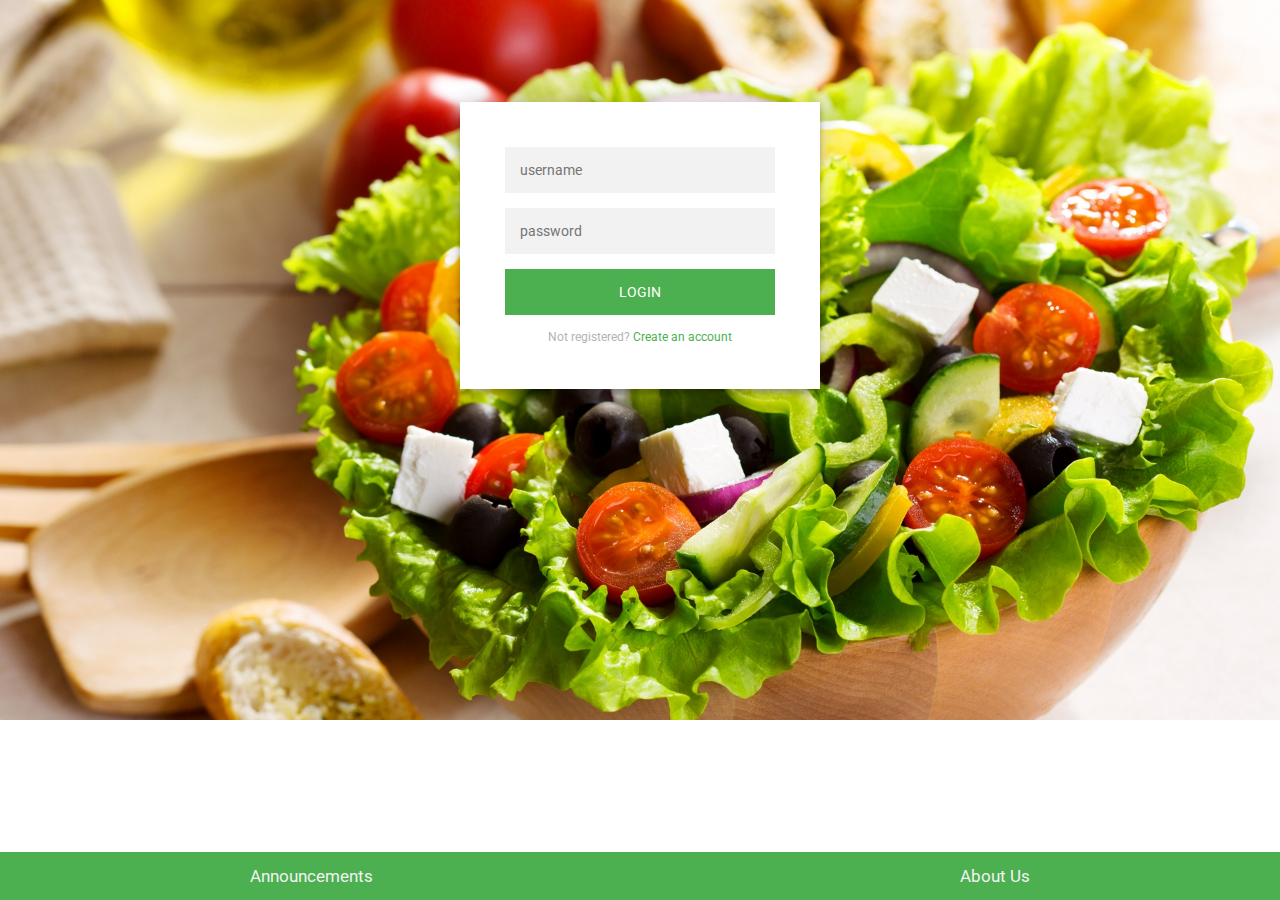
<file: src/main/webapp/index.html>
<!DOCTYPE html>
<html lang="en">
<head>
    <meta charset="UTF-8">
    <title>login</title>
    <link rel="stylesheet" href="styles.css">
    <script type="text/javascript" src="script.js"></script>
    <style>
        @import url(https://fonts.googleapis.com/css?family=Roboto:300);
        body{
        background-image: url("resources/salad.jpg");
        background-repeat: no-repeat;
        background-size: cover;
        }

        body {
        margin: 0;
        font-family: "Roboto", sans-serif;;
        }

        .navbar {
          overflow: hidden;
          background-color: #4CAF50;
          position: fixed;
          bottom: 0;
          width: 100%;
        }

        .navbar a {
          float: left;
          display: block;
          color: #f2f2f2;
          text-align: center;
          padding: 14px 16px;
          text-decoration: none;
          font-size: 17px;
        }

        .navbar a:hover {
          background: #4CAF50;
          color: white;
        }

        .navbar a.active {
          background-color: #4CAF50;
          color: white;
        }

        .main {
          padding: 16px;
          margin-bottom: 30px;
        }

     </style>

</head>
<body>

<div class="login-page">
    <div class="form">
        <form class="login-form" method="post" name="loginForm" action="loginServlet">
            <input type="text" name="userName" placeholder="username"/>
            <input type="password" name="password" placeholder="password"/>
            <button type="submit">login</button>
            <p class="message">Not registered? <a href="register.html">Create an account</a></p>
        </form>
    </div>
</div>
<div class="navbar">
    <a style="float: left; padding-left : 250px;" href="#announcements">Announcements</a>
    <a style="float: right; padding-right : 250px;" href="#aboutus">About Us </a>
</div>


</body>
</html>
</file>
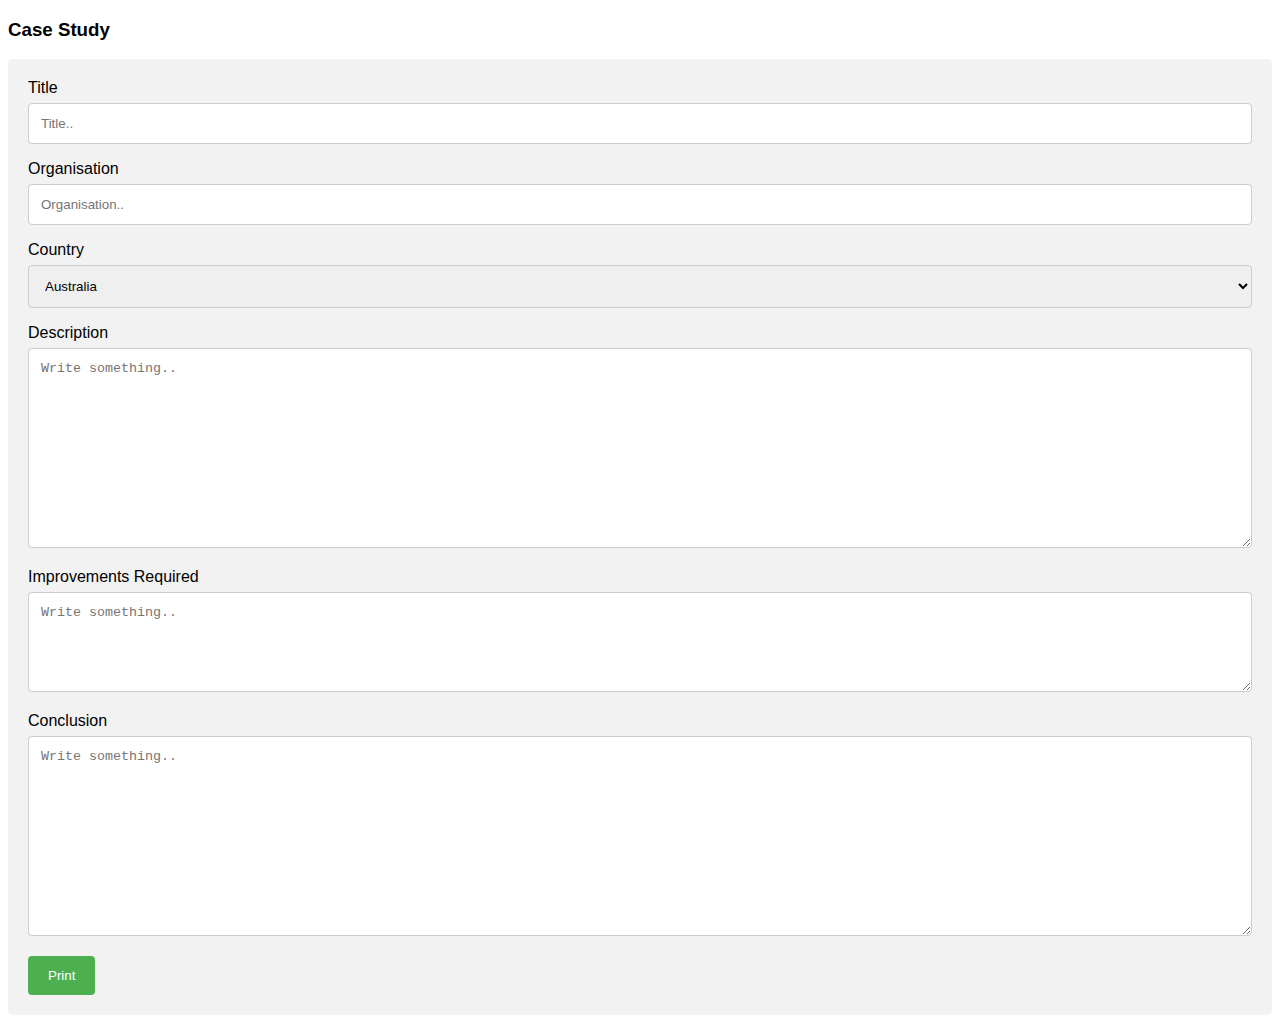
<file: src/main/webapp/casestudy.html>
<!DOCTYPE html>
<html>
<head>
    <meta name="viewport" content="width=device-width, initial-scale=1">
    <style>
body {font-family: Arial, Helvetica, sans-serif;}
* {box-sizing: border-box;}

input[type=text], select, textarea {
  width: 100%;
  padding: 12px;
  border: 1px solid #ccc;
  border-radius: 4px;
  box-sizing: border-box;
  margin-top: 6px;
  margin-bottom: 16px;
  resize: vertical;

}

input[type=submit] {
  background-color: #4CAF50;
  color: white;
  padding: 12px 20px;
  border: none;
  border-radius: 4px;
  cursor: pointer;
}

input[type=submit]:hover {
  background-color: #45a049;
}

.container {
  border-radius: 5px;
  background-color: #f2f2f2;
  padding: 20px;
}
</style>
</head>
<body>

<h3>Case Study</h3>

<div class="container">
    <form action="/action_page.php">
        <label for="title">Title</label>
        <input type="text" id="title" name="title" placeholder="Title..">

        <label for="organisation">Organisation</label>
        <input type="text" id="organisation" name="organisation" placeholder="Organisation..">

        <label for="country">Country</label>
        <select id="country" name="country">
            <option value="australia">Australia</option>
            <option value="canada">Canada</option>
            <option value="usa">USA</option>
            <option value="india">India</option>
        </select>

        <label for="description">Description</label>
        <textarea id="description" name="description" placeholder="Write something.." style="height:200px"></textarea>

        <label for="ir">Improvements Required</label>
        <textarea id="ir" name="ir" style = "height : 100px;" placeholder="Write something.." style="height:200px"></textarea>

        <label for="conclusion">Conclusion</label>
        <textarea id="conclusion" name="conclusion" placeholder="Write something.." style="height:200px"></textarea>

        <input type="submit" value="Print" onClick="window.print()">
    </form>
</div>

</body>
</html>
</file>
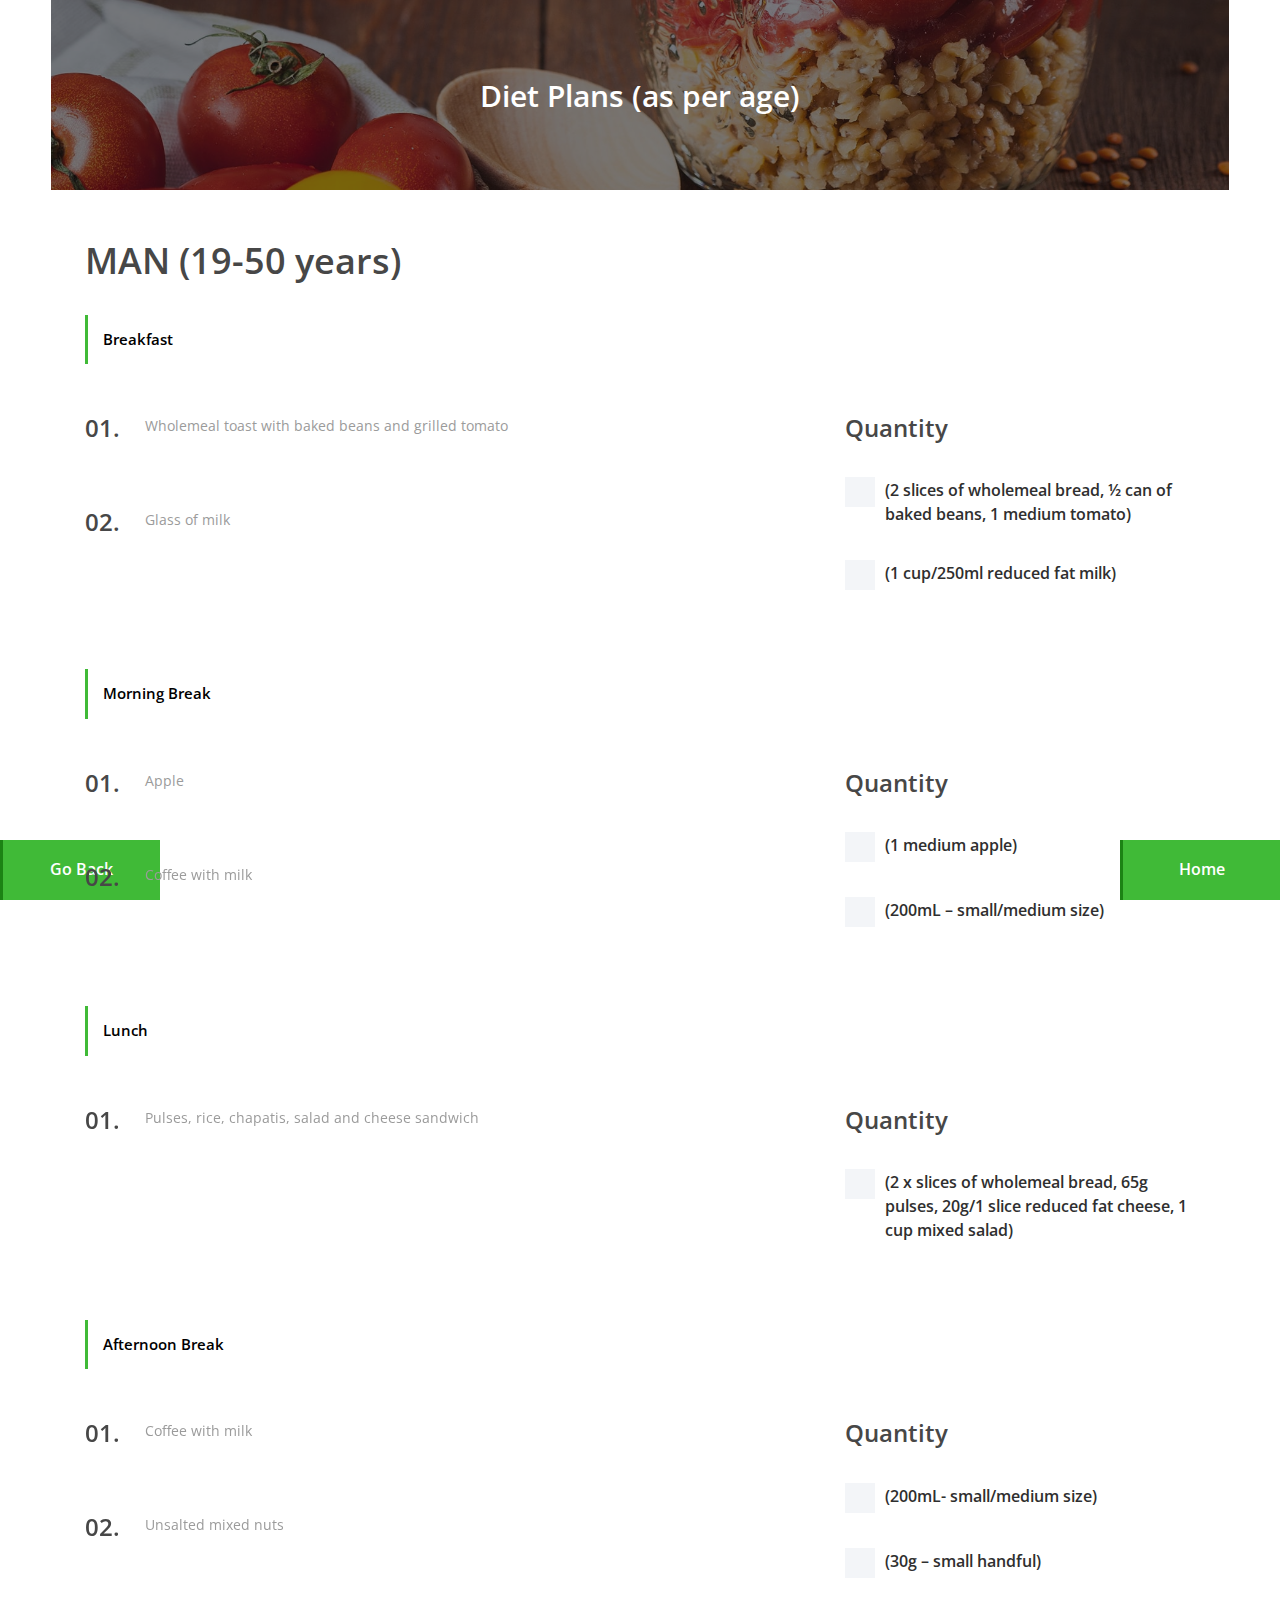
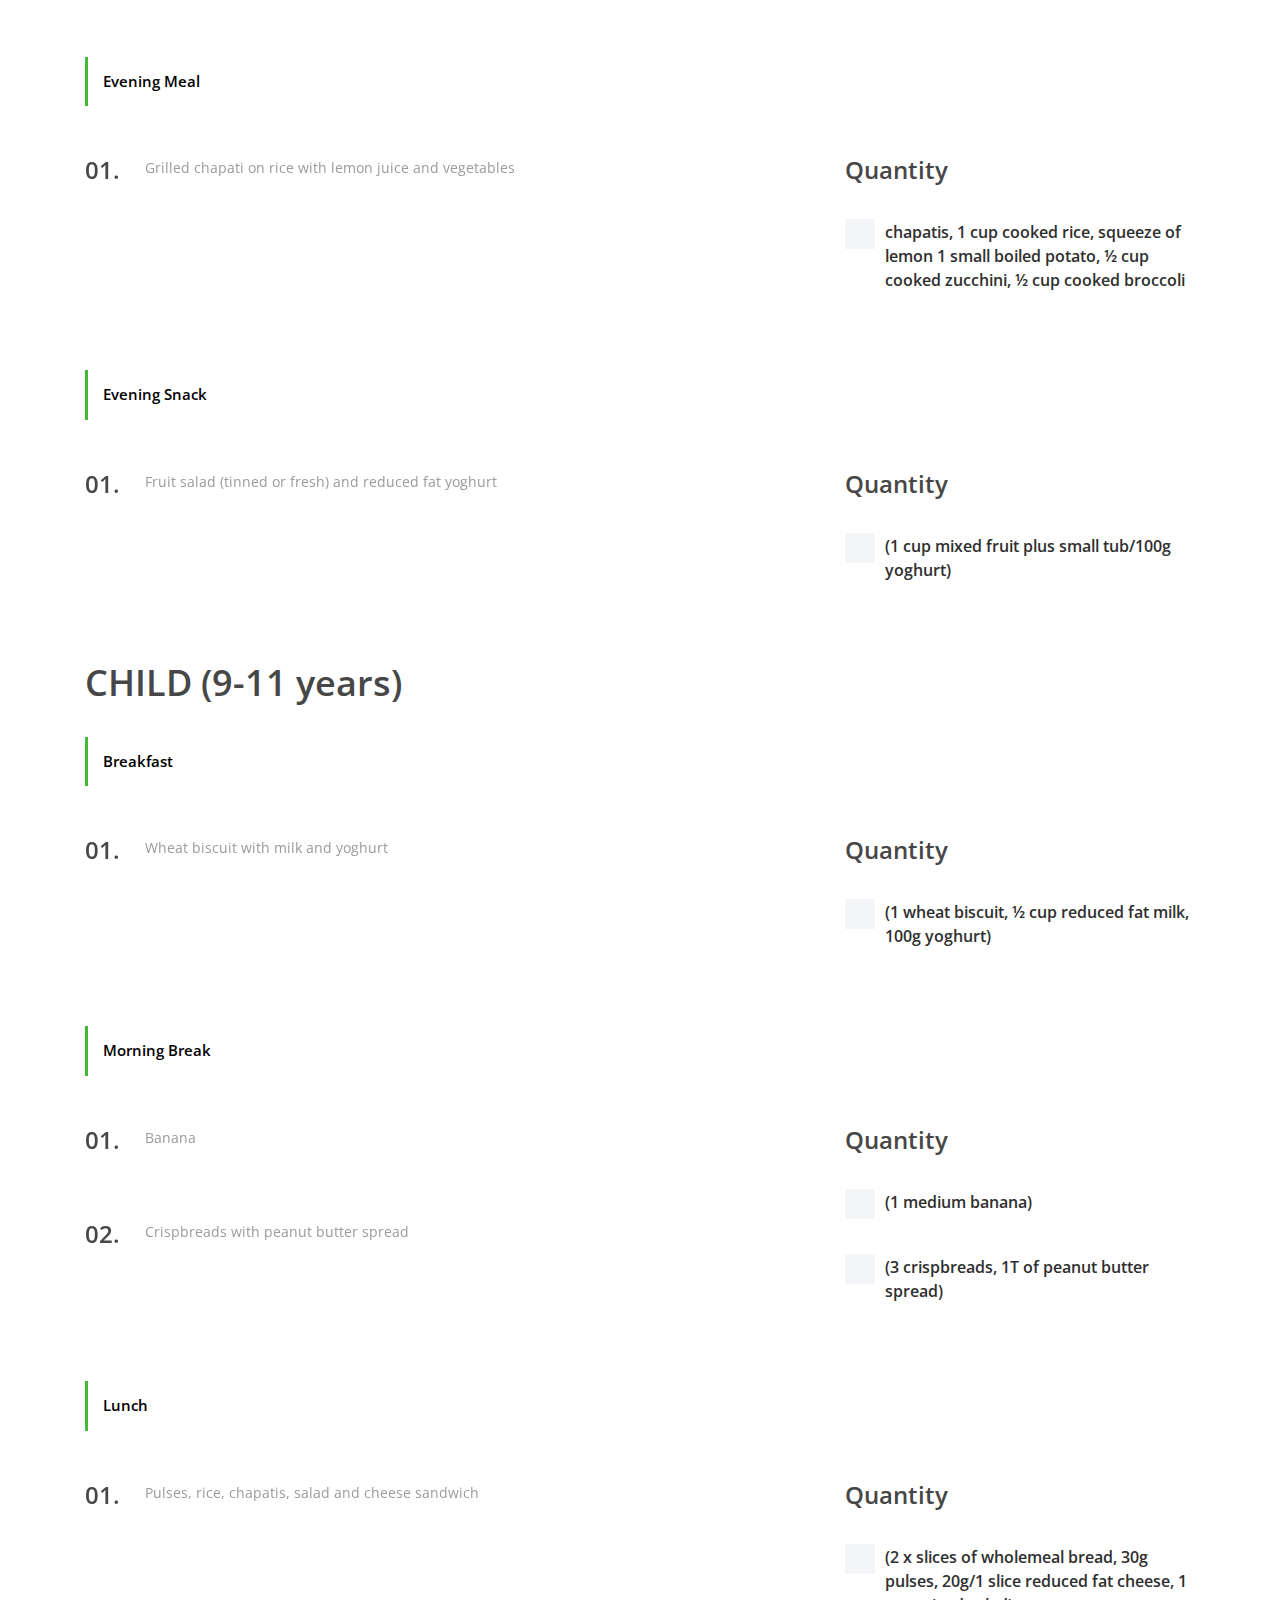
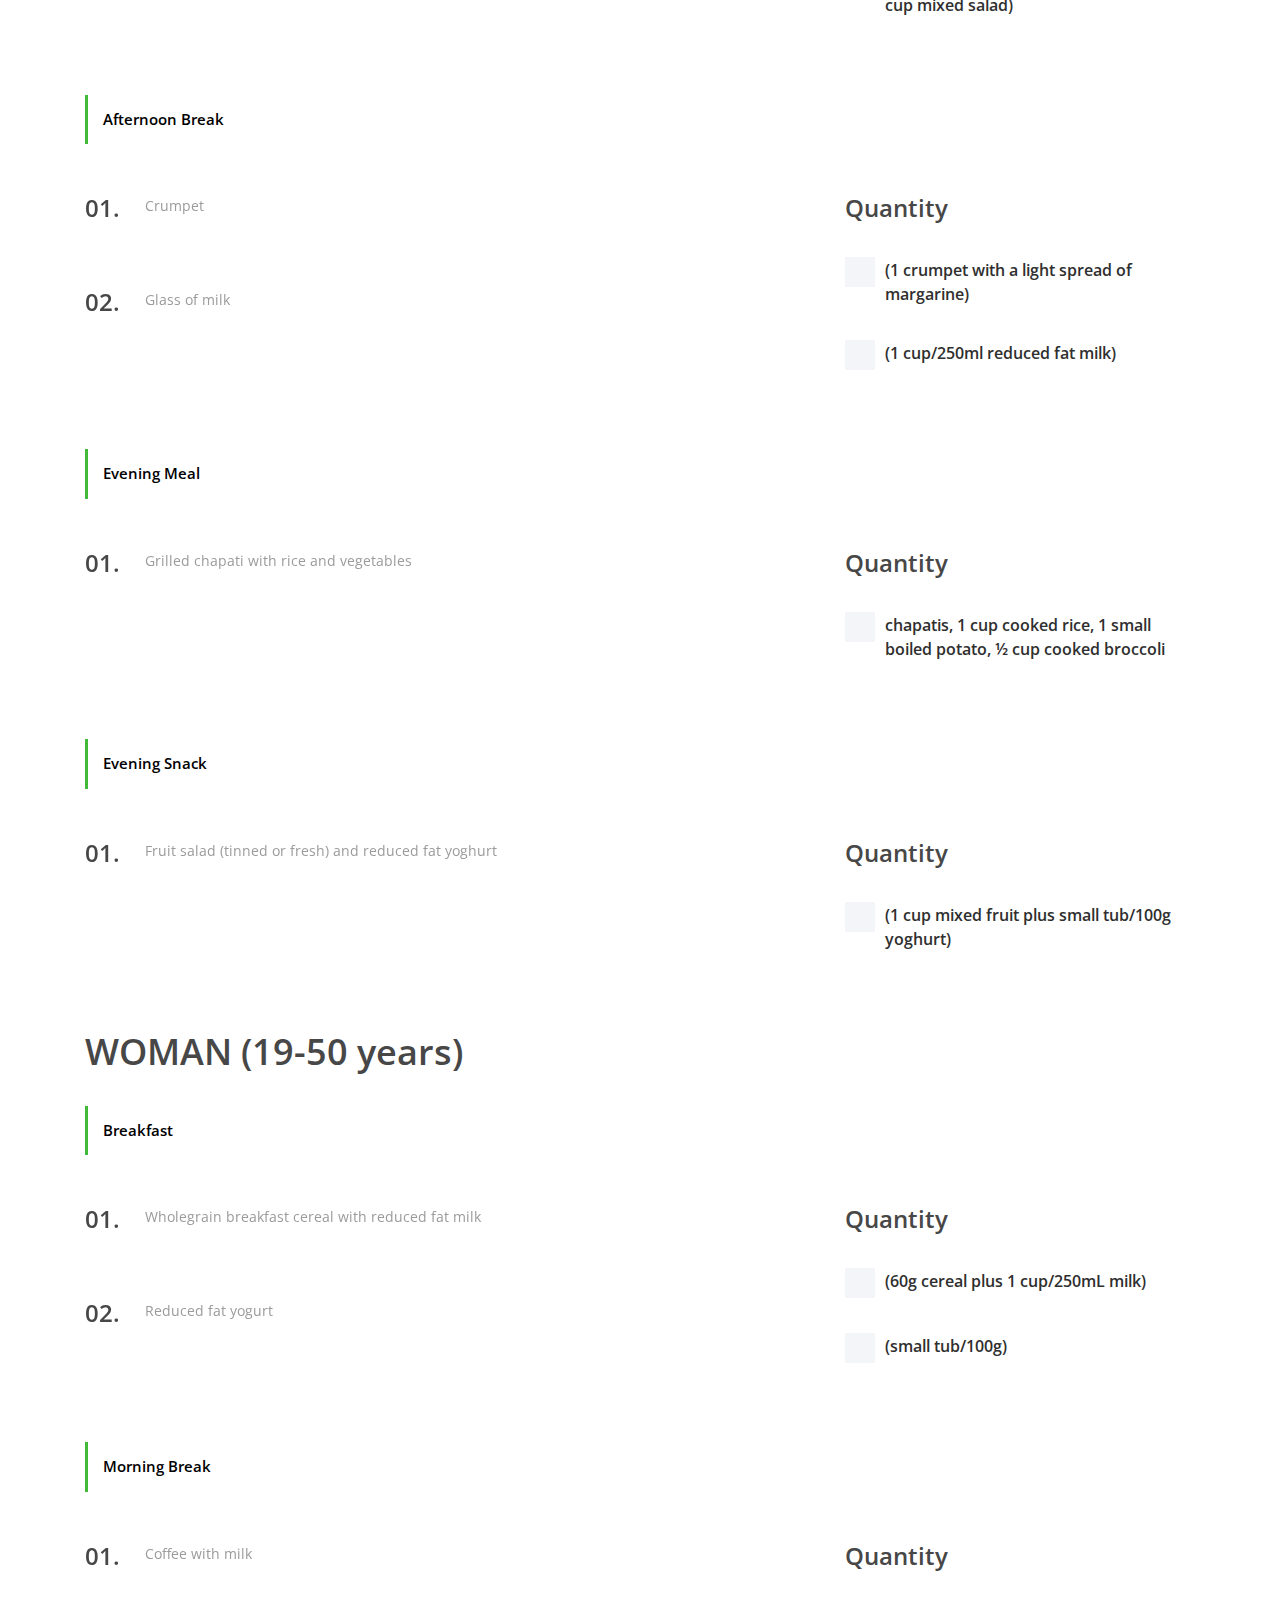
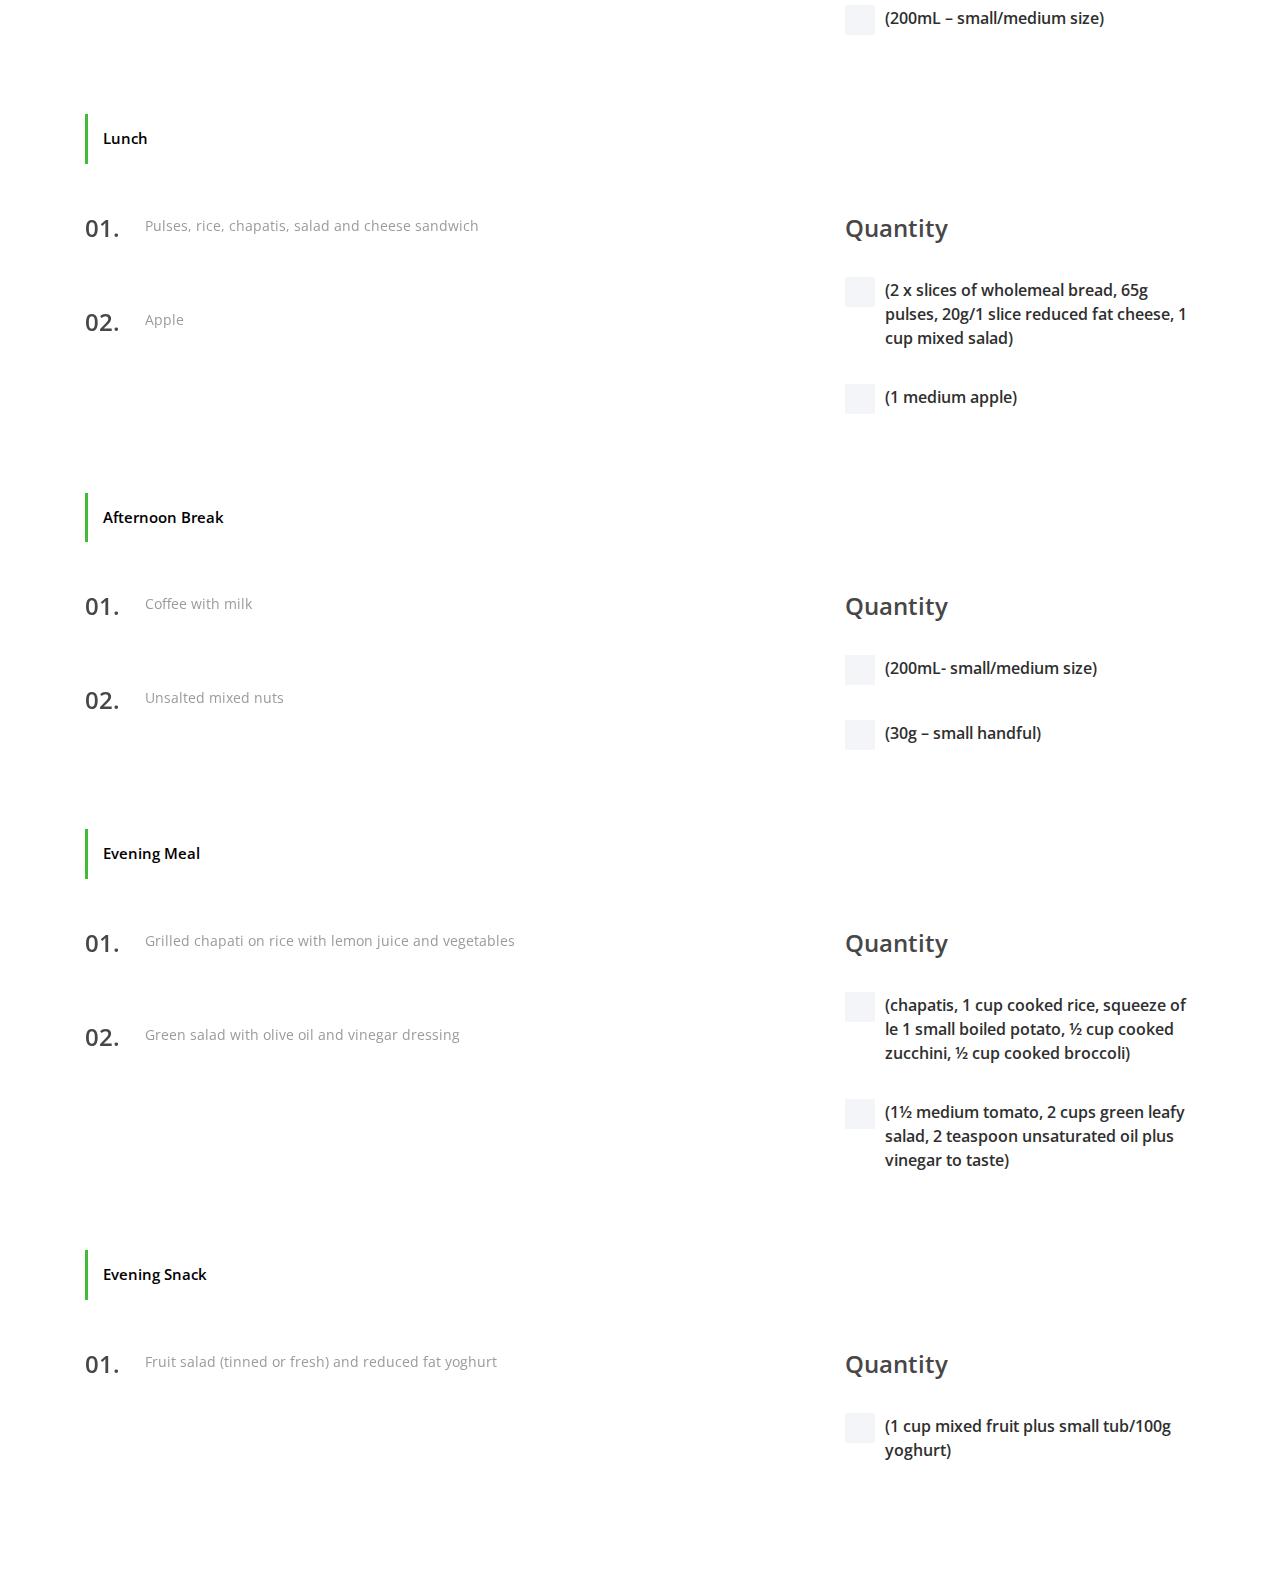
<file: src/main/webapp/dietplan.html>
<!DOCTYPE html>
<html lang="en">

<head>

    <meta charset="UTF-8">
    <meta name="description" content="">
    <meta http-equiv="X-UA-Compatible" content="IE=edge">
    <meta name="viewport" content="width=device-width, initial-scale=1, shrink-to-fit=no">

    <title>Receipe Post</title>


    <link rel="icon" href="img/core-img/favicon.ico">


    <link rel="stylesheet" href="recipestyle.css">



</head>
<body>

<div class="breadcumb-area bg-img bg-overlay" style="background-image: url(img/bg-img/breadcumb3.jpg);">
    <div class="container h-100">
        <div class="row h-100 align-items-center">
            <div class="col-12">
                <div class="breadcumb-text text-center">
                    <h2>Diet Plans (as per age)</h2>
                </div>
            </div>
        </div>
    </div>
</div>

<div class="receipe-content-area">
    <div class="container">

        <div class="row">
            <div class="col-12 col-md-8">
                <div class="receipe-headline my-5">
                    <h2>MAN (19-50 years)</h2>
                    <div class="receipe-duration">
                        <h6>Breakfast</h6>
                    </div>
                </div>
            </div>

        </div>

        <div class="row">
            <div class="col-12 col-lg-8">

                <div class="single-preparation-step d-flex">
                    <h4>01.</h4>
                    <p>Wholemeal toast with
                        baked beans and
                        grilled tomato</p>
                </div>

                <div class="single-preparation-step d-flex">
                    <h4>02.</h4>
                    <p>Glass of milk</p>
                </div>


            </div>


            <div class="col-12 col-lg-4">
                <div class="ingredients">
                    <h4>Quantity</h4>


                    <div class="custom-control custom-checkbox">
                        <input type="checkbox" class="custom-control-input" id="customCheck1">
                        <label class="custom-control-label" for="customCheck1"> (2 slices of wholemeal bread,
                            ½ can of baked beans,
                            1 medium tomato)</label>
                    </div>


                    <div class="custom-control custom-checkbox">
                        <input type="checkbox" class="custom-control-input" id="customCheck2">
                        <label class="custom-control-label" for="customCheck2">(1 cup/250ml
                            reduced fat milk)</label>
                    </div>



                </div>
            </div>
        </div>
        <div class="row">
            <div class="col-12 col-md-8">
                <div class="receipe-headline my-5">
                    <div class="receipe-duration">
                        <h6>Morning Break</h6>
                    </div>
                </div>
            </div>

        </div>
        <div class="row">
            <div class="col-12 col-lg-8">

                <div class="single-preparation-step d-flex">
                    <h4>01.</h4>
                    <p>Apple</p>
                </div>

                <div class="single-preparation-step d-flex">
                    <h4>02.</h4>
                    <p>Coffee with milk</p>
                </div>


            </div>


            <div class="col-12 col-lg-4">
                <div class="ingredients">
                    <h4>Quantity</h4>


                    <div class="custom-control custom-checkbox">
                        <input type="checkbox" class="custom-control-input" id="customCheck21">
                        <label class="custom-control-label" for="customCheck21"> (1 medium apple)</label>
                    </div>


                    <div class="custom-control custom-checkbox">
                        <input type="checkbox" class="custom-control-input" id="customCheck22">
                        <label class="custom-control-label" for="customCheck22">(200mL – small/medium size)</label>
                    </div>



                </div>
            </div>
        </div>
        <div class="row">
            <div class="col-12 col-md-8">
                <div class="receipe-headline my-5">
                    <div class="receipe-duration">
                        <h6>Lunch</h6>
                    </div>
                </div>
            </div>

        </div>
        <div class="row">
            <div class="col-12 col-lg-8">

                <div class="single-preparation-step d-flex">
                    <h4>01.</h4>
                    <p>Pulses, rice, chapatis, salad and
                        cheese sandwich</p>
                </div>




            </div>


            <div class="col-12 col-lg-4">
                <div class="ingredients">
                    <h4>Quantity</h4>


                    <div class="custom-control custom-checkbox">
                        <input type="checkbox" class="custom-control-input" id="customCheck31">
                        <label class="custom-control-label" for="customCheck31"> (2 x slices of wholemeal bread,
                            65g pulses, 20g/1 slice
                            reduced fat cheese,
                            1 cup mixed salad)</label>
                    </div>

                </div>
            </div>
        </div>

        <div class="row">
            <div class="col-12 col-md-8">
                <div class="receipe-headline my-5">
                    <div class="receipe-duration">
                        <h6>Afternoon Break</h6>
                    </div>
                </div>
            </div>

        </div>

        <div class="row">
            <div class="col-12 col-lg-8">

                <div class="single-preparation-step d-flex">
                    <h4>01.</h4>
                    <p>Coffee with milk</p>
                </div>

                <div class="single-preparation-step d-flex">
                    <h4>02.</h4>
                    <p>Unsalted mixed nuts</p>
                </div>


            </div>


            <div class="col-12 col-lg-4">
                <div class="ingredients">
                    <h4>Quantity</h4>


                    <div class="custom-control custom-checkbox">
                        <input type="checkbox" class="custom-control-input" id="customCheck41">
                        <label class="custom-control-label" for="customCheck41"> (200mL- small/medium size)</label>
                    </div>


                    <div class="custom-control custom-checkbox">
                        <input type="checkbox" class="custom-control-input" id="customCheck42">
                        <label class="custom-control-label" for="customCheck42">(30g – small handful)</label>
                    </div>



                </div>
            </div>
        </div>

        <div class="row">
            <div class="col-12 col-md-8">
                <div class="receipe-headline my-5">
                    <div class="receipe-duration">
                        <h6>Evening Meal</h6>
                    </div>
                </div>
            </div>

        </div>

        <div class="row">
            <div class="col-12 col-lg-8">

                <div class="single-preparation-step d-flex">
                    <h4>01.</h4>
                    <p>Grilled chapati on rice with
                        lemon juice and vegetables</p>
                </div>




            </div>


            <div class="col-12 col-lg-4">
                <div class="ingredients">
                    <h4>Quantity</h4>


                    <div class="custom-control custom-checkbox">
                        <input type="checkbox" class="custom-control-input" id="customCheck51">
                        <label class="custom-control-label" for="customCheck51"> chapatis, 1 cup
                            cooked rice, squeeze of lemon
                            1 small boiled potato,
                            ½ cup cooked zucchini,
                            ½ cup cooked broccoli</label>
                    </div>





                </div>
            </div>
        </div>

        <div class="row">
            <div class="col-12 col-md-8">
                <div class="receipe-headline my-5">
                    <div class="receipe-duration">
                        <h6>Evening Snack</h6>
                    </div>
                </div>
            </div>

        </div>

        <div class="row">
            <div class="col-12 col-lg-8">

                <div class="single-preparation-step d-flex">
                    <h4>01.</h4>
                    <p>Fruit salad (tinned or fresh)
                        and reduced fat yoghurt</p>
                </div>




            </div>


            <div class="col-12 col-lg-4">
                <div class="ingredients">
                    <h4>Quantity</h4>


                    <div class="custom-control custom-checkbox">
                        <input type="checkbox" class="custom-control-input" id="customCheck61">
                        <label class="custom-control-label" for="customCheck61"> (1 cup mixed fruit plus
                            small tub/100g yoghurt)</label>
                    </div>





                </div>
            </div>
        </div>
    </div>
</div>

<div class="receipe-content-area">
    <div class="container">

        <div class="row">
            <div class="col-12 col-md-8">
                <div class="receipe-headline my-5">
                    <h2>CHILD (9-11 years)</h2>
                    <div class="receipe-duration">
                        <h6>Breakfast</h6>
                    </div>
                </div>
            </div>

        </div>

        <div class="row">
            <div class="col-12 col-lg-8">

                <div class="single-preparation-step d-flex">
                    <h4>01.</h4>
                    <p>Wheat biscuit with milk
                        and yoghurt</p>
                </div>



            </div>


            <div class="col-12 col-lg-4">
                <div class="ingredients">
                    <h4>Quantity</h4>


                    <div class="custom-control custom-checkbox">
                        <input type="checkbox" class="custom-control-input" id="customChecka1">
                        <label class="custom-control-label" for="customChecka1"> (1 wheat biscuit, ½ cup reduced
                            fat milk, 100g yoghurt)</label>
                    </div>





                </div>
            </div>
        </div>
        <div class="row">
            <div class="col-12 col-md-8">
                <div class="receipe-headline my-5">
                    <div class="receipe-duration">
                        <h6>Morning Break</h6>
                    </div>
                </div>
            </div>

        </div>
        <div class="row">
            <div class="col-12 col-lg-8">

                <div class="single-preparation-step d-flex">
                    <h4>01.</h4>
                    <p>Banana</p>
                </div>

                <div class="single-preparation-step d-flex">
                    <h4>02.</h4>
                    <p>Crispbreads with
                        peanut butter spread</p>
                </div>


            </div>


            <div class="col-12 col-lg-4">
                <div class="ingredients">
                    <h4>Quantity</h4>


                    <div class="custom-control custom-checkbox">
                        <input type="checkbox" class="custom-control-input" id="customChecka21">
                        <label class="custom-control-label" for="customCheck21"> (1 medium banana)</label>
                    </div>


                    <div class="custom-control custom-checkbox">
                        <input type="checkbox" class="custom-control-input" id="customChecka22">
                        <label class="custom-control-label" for="customChecka22">(3 crispbreads, 1T of
                            peanut butter spread)</label>
                    </div>



                </div>
            </div>
        </div>
        <div class="row">
            <div class="col-12 col-md-8">
                <div class="receipe-headline my-5">
                    <div class="receipe-duration">
                        <h6>Lunch</h6>
                    </div>
                </div>
            </div>

        </div>
        <div class="row">
            <div class="col-12 col-lg-8">

                <div class="single-preparation-step d-flex">
                    <h4>01.</h4>
                    <p>Pulses, rice, chapatis, salad and
                        cheese sandwich</p>
                </div>




            </div>


            <div class="col-12 col-lg-4">
                <div class="ingredients">
                    <h4>Quantity</h4>


                    <div class="custom-control custom-checkbox">
                        <input type="checkbox" class="custom-control-input" id="customChecka31">
                        <label class="custom-control-label" for="customChecka31"> (2 x slices of wholemeal bread,
                            30g pulses, 20g/1 slice
                            reduced fat cheese,
                            1 cup mixed salad)</label>
                    </div>

                </div>
            </div>
        </div>

        <div class="row">
            <div class="col-12 col-md-8">
                <div class="receipe-headline my-5">
                    <div class="receipe-duration">
                        <h6>Afternoon Break</h6>
                    </div>
                </div>
            </div>

        </div>

        <div class="row">
            <div class="col-12 col-lg-8">

                <div class="single-preparation-step d-flex">
                    <h4>01.</h4>
                    <p>Crumpet</p>
                </div>

                <div class="single-preparation-step d-flex">
                    <h4>02.</h4>
                    <p>Glass of milk</p>
                </div>


            </div>


            <div class="col-12 col-lg-4">
                <div class="ingredients">
                    <h4>Quantity</h4>


                    <div class="custom-control custom-checkbox">
                        <input type="checkbox" class="custom-control-input" id="customChecka41">
                        <label class="custom-control-label" for="customChecka41"> (1 crumpet with a light
                            spread of margarine)</label>
                    </div>


                    <div class="custom-control custom-checkbox">
                        <input type="checkbox" class="custom-control-input" id="customChecka42">
                        <label class="custom-control-label" for="customChecka42">(1 cup/250ml
                            reduced fat milk)</label>
                    </div>



                </div>
            </div>
        </div>

        <div class="row">
            <div class="col-12 col-md-8">
                <div class="receipe-headline my-5">
                    <div class="receipe-duration">
                        <h6>Evening Meal</h6>
                    </div>
                </div>
            </div>

        </div>

        <div class="row">
            <div class="col-12 col-lg-8">

                <div class="single-preparation-step d-flex">
                    <h4>01.</h4>
                    <p>Grilled chapati with rice and vegetables</p>
                </div>




            </div>


            <div class="col-12 col-lg-4">
                <div class="ingredients">
                    <h4>Quantity</h4>


                    <div class="custom-control custom-checkbox">
                        <input type="checkbox" class="custom-control-input" id="customChecka51">
                        <label class="custom-control-label" for="customChecka51"> chapatis, 1 cup
                            cooked rice,
                            1 small boiled potato,

                            ½ cup cooked broccoli</label>
                    </div>





                </div>
            </div>
        </div>

        <div class="row">
            <div class="col-12 col-md-8">
                <div class="receipe-headline my-5">
                    <div class="receipe-duration">
                        <h6>Evening Snack</h6>
                    </div>
                </div>
            </div>

        </div>

        <div class="row">
            <div class="col-12 col-lg-8">

                <div class="single-preparation-step d-flex">
                    <h4>01.</h4>
                    <p>Fruit salad (tinned or fresh)
                        and reduced fat yoghurt</p>
                </div>




            </div>


            <div class="col-12 col-lg-4">
                <div class="ingredients">
                    <h4>Quantity</h4>


                    <div class="custom-control custom-checkbox">
                        <input type="checkbox" class="custom-control-input" id="customChecka61">
                        <label class="custom-control-label" for="customChecka61"> (1 cup mixed fruit plus
                            small tub/100g yoghurt)</label>
                    </div>





                </div>
            </div>
        </div>
    </div>
</div>

<div class="receipe-content-area">
    <div class="container">

        <div class="row">
            <div class="col-12 col-md-8">
                <div class="receipe-headline my-5">
                    <h2>WOMAN (19-50 years)</h2>
                    <div class="receipe-duration">
                        <h6>Breakfast</h6>
                    </div>
                </div>
            </div>

        </div>

        <div class="row">
            <div class="col-12 col-lg-8">

                <div class="single-preparation-step d-flex">
                    <h4>01.</h4>
                    <p>Wholegrain breakfast
                        cereal with reduced
                        fat milk</p>
                </div>

                <div class="single-preparation-step d-flex">
                    <h4>02.</h4>
                    <p>Reduced fat yogurt</p>
                </div>


            </div>


            <div class="col-12 col-lg-4">
                <div class="ingredients">
                    <h4>Quantity</h4>


                    <div class="custom-control custom-checkbox">
                        <input type="checkbox" class="custom-control-input" id="customCheckb1">
                        <label class="custom-control-label" for="customCheckb1"> (60g cereal plus
                            1 cup/250mL milk)</label>
                    </div>


                    <div class="custom-control custom-checkbox">
                        <input type="checkbox" class="custom-control-input" id="customCheckb2">
                        <label class="custom-control-label" for="customCheckb2">(small tub/100g)</label>
                    </div>



                </div>
            </div>
        </div>
        <div class="row">
            <div class="col-12 col-md-8">
                <div class="receipe-headline my-5">
                    <div class="receipe-duration">
                        <h6>Morning Break</h6>
                    </div>
                </div>
            </div>

        </div>
        <div class="row">
            <div class="col-12 col-lg-8">



                <div class="single-preparation-step d-flex">
                    <h4>01.</h4>
                    <p>Coffee with milk</p>
                </div>


            </div>


            <div class="col-12 col-lg-4">
                <div class="ingredients">
                    <h4>Quantity</h4>





                    <div class="custom-control custom-checkbox">
                        <input type="checkbox" class="custom-control-input" id="customCheckb22">
                        <label class="custom-control-label" for="customCheckb22">(200mL – small/medium size)</label>
                    </div>



                </div>
            </div>
        </div>
        <div class="row">
            <div class="col-12 col-md-8">
                <div class="receipe-headline my-5">
                    <div class="receipe-duration">
                        <h6>Lunch</h6>
                    </div>
                </div>
            </div>

        </div>
        <div class="row">
            <div class="col-12 col-lg-8">

                <div class="single-preparation-step d-flex">
                    <h4>01.</h4>
                    <p>Pulses, rice, chapatis, salad and
                        cheese sandwich</p>
                </div>
                <div class="single-preparation-step d-flex">
                    <h4>02.</h4>
                    <p>Apple</p>
                </div>




            </div>


            <div class="col-12 col-lg-4">
                <div class="ingredients">
                    <h4>Quantity</h4>


                    <div class="custom-control custom-checkbox">
                        <input type="checkbox" class="custom-control-input" id="customCheckb31">
                        <label class="custom-control-label" for="customCheckb31"> (2 x slices of wholemeal bread,
                            65g pulses, 20g/1 slice
                            reduced fat cheese,
                            1 cup mixed salad)</label>
                    </div>
                    <div class="custom-control custom-checkbox">
                        <input type="checkbox" class="custom-control-input" id="customCheckb32">
                        <label class="custom-control-label" for="customCheckb32"> (1 medium apple)</label>
                    </div>

                </div>
            </div>
        </div>

        <div class="row">
            <div class="col-12 col-md-8">
                <div class="receipe-headline my-5">
                    <div class="receipe-duration">
                        <h6>Afternoon Break</h6>
                    </div>
                </div>
            </div>

        </div>

        <div class="row">
            <div class="col-12 col-lg-8">

                <div class="single-preparation-step d-flex">
                    <h4>01.</h4>
                    <p>Coffee with milk</p>
                </div>

                <div class="single-preparation-step d-flex">
                    <h4>02.</h4>
                    <p>Unsalted mixed nuts</p>
                </div>


            </div>


            <div class="col-12 col-lg-4">
                <div class="ingredients">
                    <h4>Quantity</h4>


                    <div class="custom-control custom-checkbox">
                        <input type="checkbox" class="custom-control-input" id="customCheckb41">
                        <label class="custom-control-label" for="customCheck41"> (200mL- small/medium size)</label>
                    </div>


                    <div class="custom-control custom-checkbox">
                        <input type="checkbox" class="custom-control-input" id="customCheckb42">
                        <label class="custom-control-label" for="customCheck42">(30g – small handful)</label>
                    </div>



                </div>
            </div>
        </div>

        <div class="row">
            <div class="col-12 col-md-8">
                <div class="receipe-headline my-5">
                    <div class="receipe-duration">
                        <h6>Evening Meal</h6>
                    </div>
                </div>
            </div>

        </div>

        <div class="row">
            <div class="col-12 col-lg-8">

                <div class="single-preparation-step d-flex">
                    <h4>01.</h4>
                    <p>Grilled chapati on rice with
                        lemon juice and vegetables</p>
                </div>
                <div class="single-preparation-step d-flex">
                    <h4>02.</h4>
                    <p>Green salad with olive oil
                        and vinegar dressing</p>
                </div>




            </div>


            <div class="col-12 col-lg-4">
                <div class="ingredients">
                    <h4>Quantity</h4>


                    <div class="custom-control custom-checkbox">
                        <input type="checkbox" class="custom-control-input" id="customCheckb51">
                        <label class="custom-control-label" for="customCheckb51"> (chapatis, 1 cup
                            cooked rice, squeeze of le
                            1 small boiled potato,
                            ½ cup cooked zucchini,
                            ½ cup cooked broccoli)</label>
                    </div>

                    <div class="custom-control custom-checkbox">
                        <input type="checkbox" class="custom-control-input" id="customCheckb52">
                        <label class="custom-control-label" for="customCheckb52"> (1½ medium tomato,
                            2 cups green leafy salad,
                            2 teaspoon unsaturated
                            oil plus vinegar to taste)</label>
                    </div>





                </div>
            </div>
        </div>

        <div class="row">
            <div class="col-12 col-md-8">
                <div class="receipe-headline my-5">
                    <div class="receipe-duration">
                        <h6>Evening Snack</h6>
                    </div>
                </div>
            </div>

        </div>

        <div class="row">
            <div class="col-12 col-lg-8">

                <div class="single-preparation-step d-flex">
                    <h4>01.</h4>
                    <p>Fruit salad (tinned or fresh)
                        and reduced fat yoghurt</p>
                </div>




            </div>


            <div class="col-12 col-lg-4">
                <div class="ingredients">
                    <h4>Quantity</h4>


                    <div class="custom-control custom-checkbox">
                        <input type="checkbox" class="custom-control-input" id="customCheckb61">
                        <label class="custom-control-label" for="customCheckb61"> (1 cup mixed fruit plus
                            small tub/100g yoghurt)</label>
                    </div>





                </div>
            </div>
        </div>
    </div>
</div>

<div class="col-12 col-md-4">
    <div class="receipe-ratings text-center my-5">

        <a href="index.html" class="btn delicious-btn" style = "position: fixed; bottom: 0; left: 0;" onclick = "window.history.go(-1); return false;">Go Back</a>
    </div>
</div>



<div class="col-12 col-md-4">
    <div class="receipe-ratings text-center my-5">

        <a href="index.html" class="btn delicious-btn" style = "position: fixed; bottom: 0; right: 0;">Home</a>
    </div>
</div>




</body>
</html>
</file>
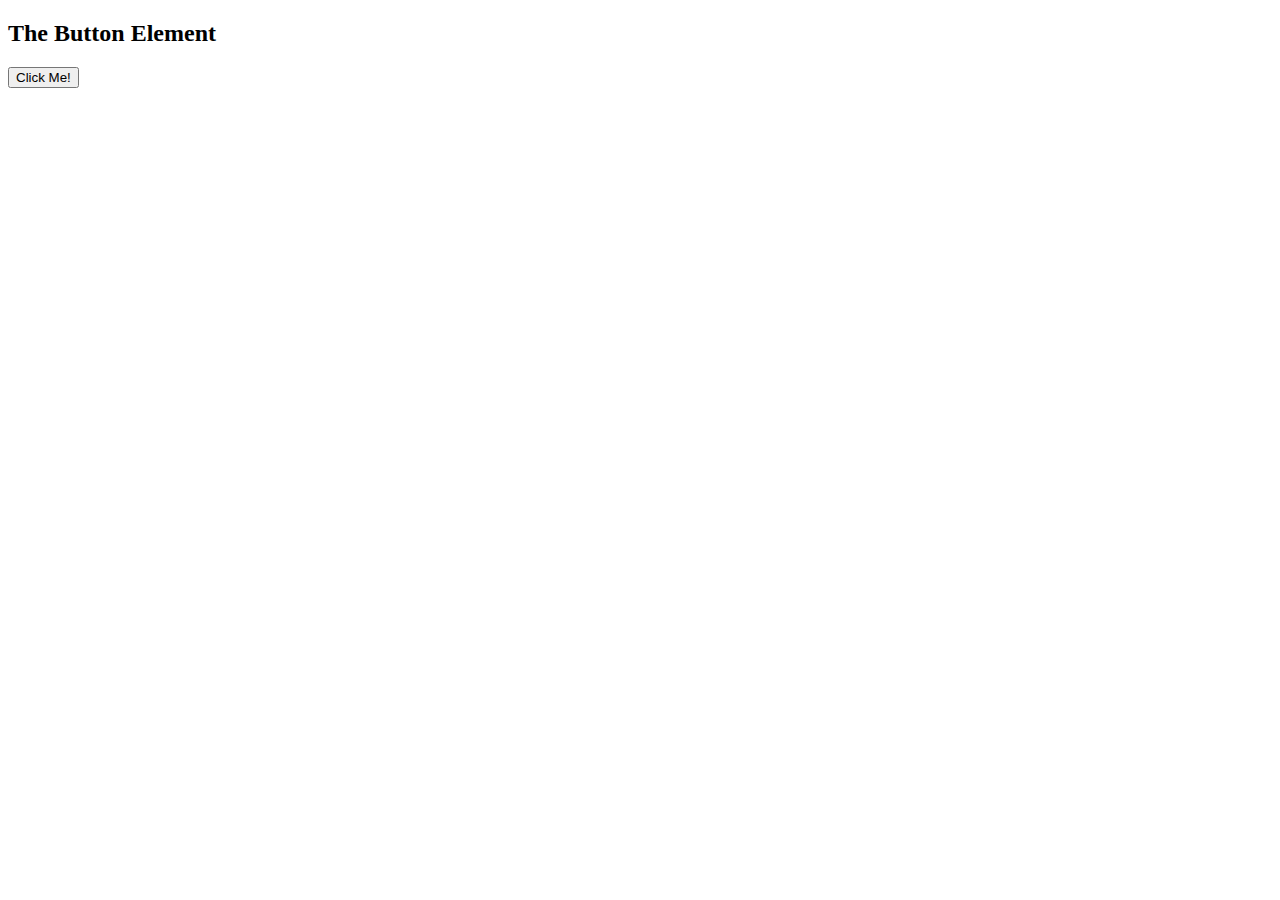
<file: src/main/webapp/forums.html>
<!DOCTYPE html>
<html>
<body>

<h2>The Button Element</h2>
<button type="button" onclick="alert('Hello world!')">Click Me!</button>
<div id="disqus_thread"></div>
<script>

/**
*  RECOMMENDED CONFIGURATION VARIABLES: EDIT AND UNCOMMENT THE SECTION BELOW TO INSERT DYNAMIC VALUES FROM YOUR PLATFORM OR CMS.
*  LEARN WHY DEFINING THESE VARIABLES IS IMPORTANT: https://disqus.com/admin/universalcode/#configuration-variables*/

var disqus_config = function () {
this.page.url = PAGE_URL;  // Replace PAGE_URL with your page's canonical URL variable
this.page.identifier = PAGE_IDENTIFIER; // Replace PAGE_IDENTIFIER with your page's unique identifier variable
};

(function() { // DON'T EDIT BELOW THIS LINE
var d = document, s = d.createElement('script');
s.src = 'https://govegetarian.disqus.com/embed.js';
s.setAttribute('data-timestamp', +new Date());
(d.head || d.body).appendChild(s);
})();
</script>
<noscript>Please enable JavaScript to view the <a href="https://disqus.com/?ref_noscript">comments powered by Disqus.</a></noscript>
</body>
</html>
</file>
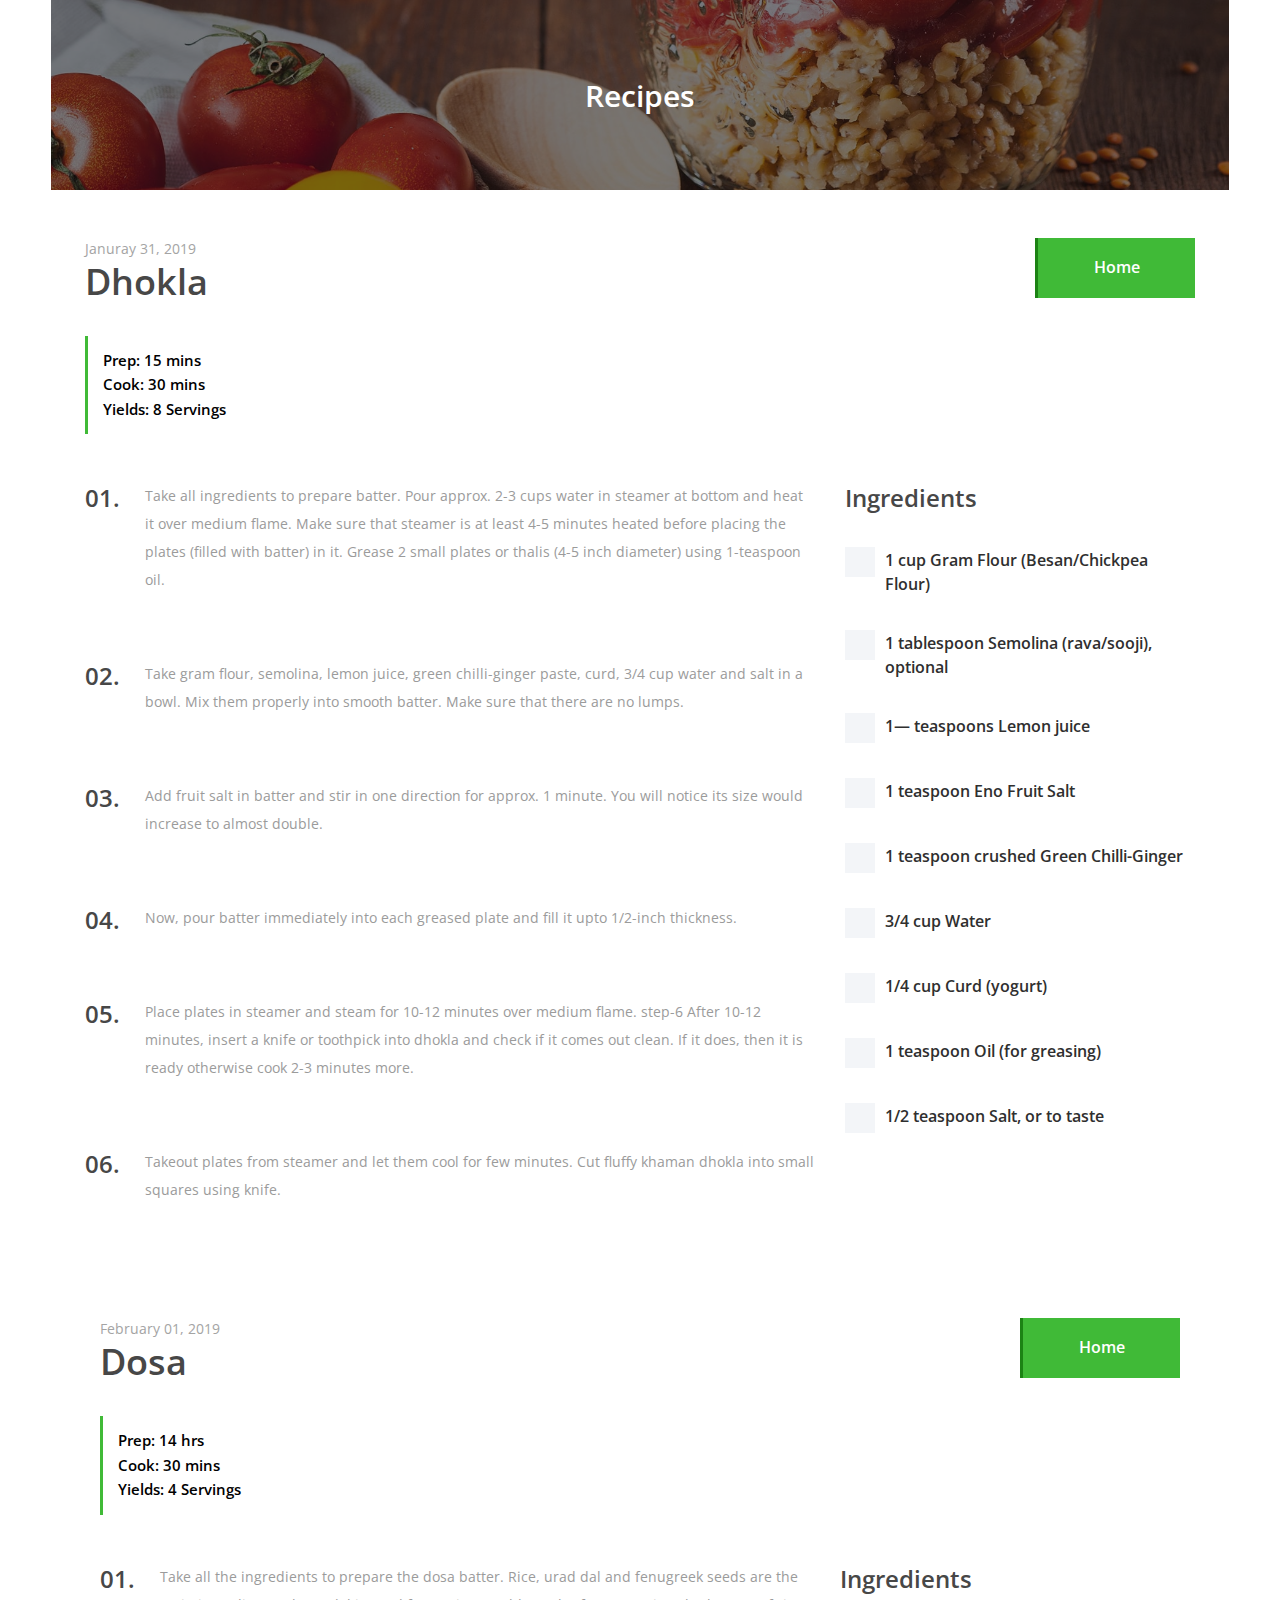
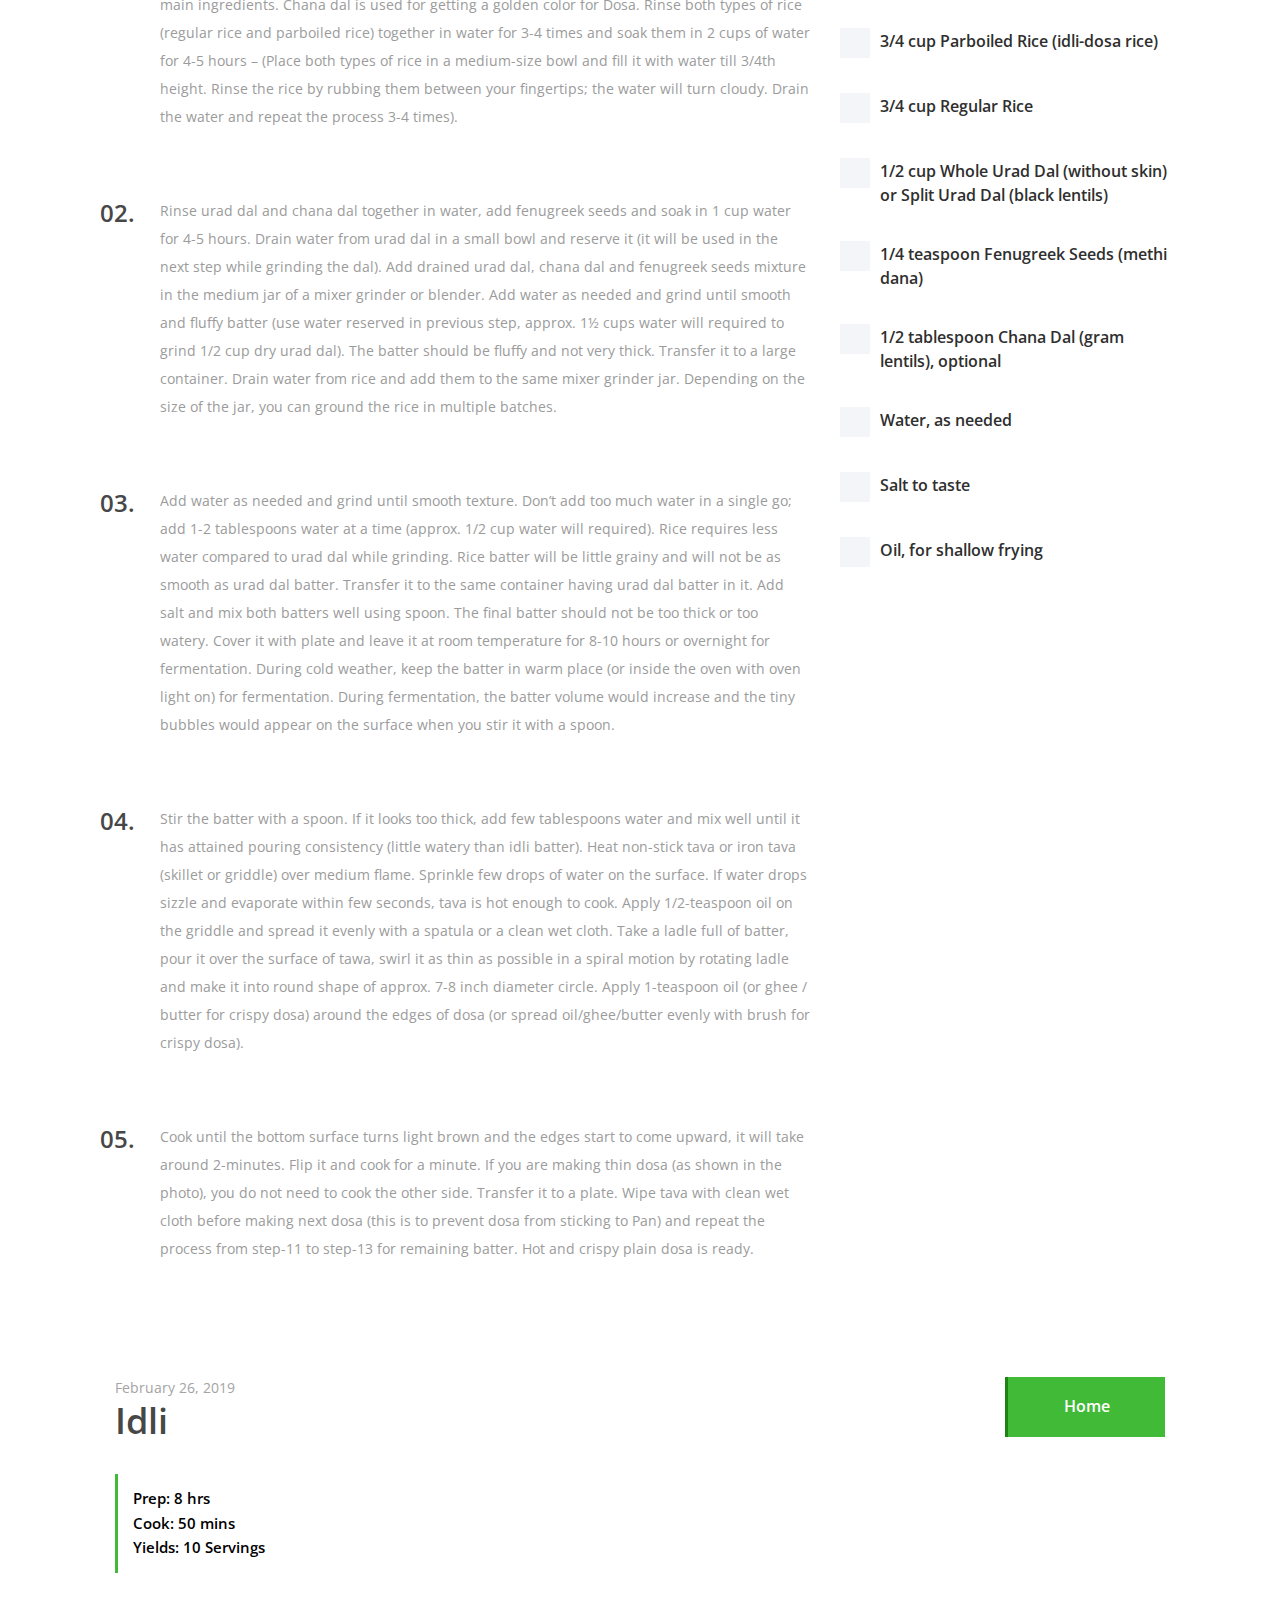
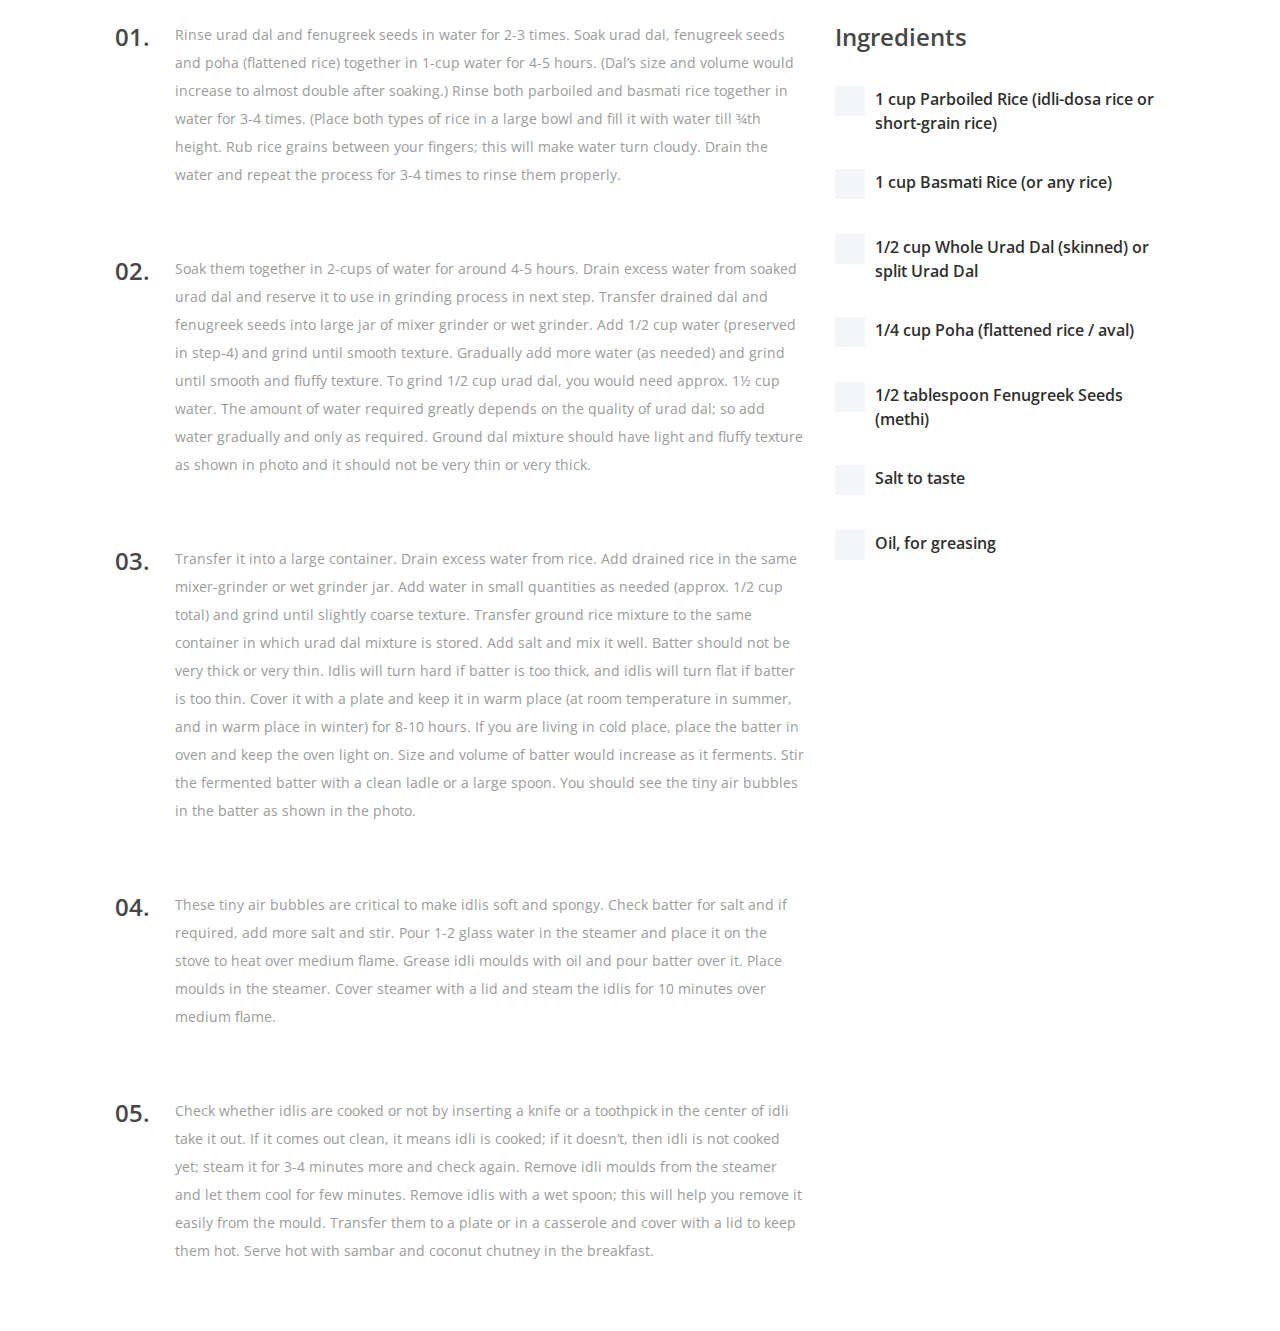
<file: src/main/webapp/recipes.html>
<!DOCTYPE html>
<html lang="en">
<head>

        <meta charset="UTF-8">
        <meta name="description" content="">
        <meta http-equiv="X-UA-Compatible" content="IE=edge">
        <meta name="viewport" content="width=device-width, initial-scale=1, shrink-to-fit=no">

        <title>Receipe Post</title>


        <link rel="icon" href="img/core-img/favicon.ico">


        <link rel="stylesheet" href="recipestyle.css">



</head>
<body>

<div class="breadcumb-area bg-img bg-overlay" style="background-image: url(img/bg-img/breadcumb3.jpg);">
    <div class="container h-100">
        <div class="row h-100 align-items-center">
            <div class="col-12">
                <div class="breadcumb-text text-center">
                    <h2>Recipes</h2>
                </div>
            </div>
        </div>
    </div>
</div>


<div class="receipe-content-area">
    <div class="container">

        <div class="row">
            <div class="col-12 col-md-8">
                <div class="receipe-headline my-5">
                    <span>Januray 31, 2019</span>
                    <h2>Dhokla</h2>
                    <div class="receipe-duration">
                        <h6>Prep: 15 mins</h6>
                        <h6>Cook: 30 mins</h6>
                        <h6>Yields: 8 Servings</h6>
                    </div>
                </div>
            </div>

            <div class="col-12 col-md-4">
                <div class="receipe-ratings text-right my-5">

                    <a href="index.html" class="btn delicious-btn">Home</a>
                </div>
            </div>
        </div>

        <div class="row">
            <div class="col-12 col-lg-8">

                <div class="single-preparation-step d-flex">
                    <h4>01.</h4>
                    <p>Take all ingredients to prepare batter. Pour approx. 2-3 cups water in steamer at bottom and heat it over medium flame. Make sure that steamer is at least 4-5 minutes heated before placing the plates (filled with batter) in it. Grease 2 small plates or thalis (4-5 inch diameter) using 1-teaspoon oil.</p>
                </div>

                <div class="single-preparation-step d-flex">
                    <h4>02.</h4>
                    <p>Take gram flour, semolina, lemon juice, green chilli-ginger paste, curd, 3/4 cup water and salt in a bowl. Mix them properly into smooth batter. Make sure that there are no lumps.</p>
                </div>

                <div class="single-preparation-step d-flex">
                    <h4>03.</h4>
                    <p>Add fruit salt in batter and stir in one direction for approx. 1 minute. You will notice its size would increase to almost double.</p>
                </div>

                <div class="single-preparation-step d-flex">
                    <h4>04.</h4>
                    <p>Now, pour batter immediately into each greased plate and fill it upto 1/2-inch thickness. </p>
                </div>

                <div class="single-preparation-step d-flex">
                    <h4>05.</h4>
                    <p>Place plates in steamer and steam for 10-12 minutes over medium flame. step-6 After 10-12 minutes, insert a knife or toothpick into dhokla and check if it comes out clean. If it does, then it is ready otherwise cook 2-3 minutes more.</p>
                </div>

                <div class="single-preparation-step d-flex">
                    <h4>06.</h4>
                    <p>Takeout plates from steamer and let them cool for few minutes. Cut fluffy khaman dhokla into small squares using knife.</p>
                </div>
            </div>


            <div class="col-12 col-lg-4">
                <div class="ingredients">
                    <h4>Ingredients</h4>


                    <div class="custom-control custom-checkbox">
                        <input type="checkbox" class="custom-control-input" id="customCheck1">
                        <label class="custom-control-label" for="customCheck1">1 cup Gram Flour (Besan/Chickpea Flour)</label>
                    </div>


                    <div class="custom-control custom-checkbox">
                        <input type="checkbox" class="custom-control-input" id="customCheck2">
                        <label class="custom-control-label" for="customCheck2">1 tablespoon Semolina (rava/sooji), optional</label>
                    </div>


                    <div class="custom-control custom-checkbox">
                        <input type="checkbox" class="custom-control-input" id="customCheck3">
                        <label class="custom-control-label" for="customCheck3">1― teaspoons Lemon juice</label>
                    </div>


                    <div class="custom-control custom-checkbox">
                        <input type="checkbox" class="custom-control-input" id="customCheck4">
                        <label class="custom-control-label" for="customCheck4">1 teaspoon Eno Fruit Salt</label>
                    </div>


                    <div class="custom-control custom-checkbox">
                        <input type="checkbox" class="custom-control-input" id="customCheck5">
                        <label class="custom-control-label" for="customCheck5">1 teaspoon crushed Green Chilli-Ginger</label>
                    </div>


                    <div class="custom-control custom-checkbox">
                        <input type="checkbox" class="custom-control-input" id="customCheck6">
                        <label class="custom-control-label" for="customCheck6">3/4 cup Water</label>
                    </div>


                    <div class="custom-control custom-checkbox">
                        <input type="checkbox" class="custom-control-input" id="customCheck7">
                        <label class="custom-control-label" for="customCheck7">1/4 cup Curd (yogurt)</label>
                    </div>

                    <div class="custom-control custom-checkbox">
                        <input type="checkbox" class="custom-control-input" id="customCheck8">
                        <label class="custom-control-label" for="customCheck8">1 teaspoon Oil (for greasing) </label>
                    </div>

                    <div class="custom-control custom-checkbox">
                        <input type="checkbox" class="custom-control-input" id="customCheck9">
                        <label class="custom-control-label" for="customCheck8">1/2 teaspoon Salt, or to taste </label>
                    </div>
                </div>
            </div>
        </div>



        <div class="receipe-content-area">
            <div class="container">

                <div class="row">
                    <div class="col-12 col-md-8">
                        <div class="receipe-headline my-5">
                            <span>February 01, 2019</span>
                            <h2>Dosa</h2>
                            <div class="receipe-duration">
                                <h6>Prep: 14 hrs</h6>
                                <h6>Cook: 30 mins</h6>
                                <h6>Yields: 4 Servings</h6>
                            </div>
                        </div>
                    </div>

                    <div class="col-12 col-md-4">
                        <div class="receipe-ratings text-right my-5">

                            <a href="index.html" class="btn delicious-btn">Home</a>
                        </div>
                    </div>
                </div>

                <div class="row">
                    <div class="col-12 col-lg-8">

                        <div class="single-preparation-step d-flex">
                            <h4>01.</h4>
                            <p>Take all the ingredients to prepare the dosa batter. Rice, urad dal and fenugreek seeds are the main ingredients. Chana dal is used for getting a golden color for Dosa. Rinse both types of rice (regular rice and parboiled rice) together in water for 3-4 times and soak them in 2 cups of water for 4-5 hours – (Place both types of rice in a medium-size bowl and fill it with water till 3/4th height. Rinse the rice by rubbing them between your fingertips; the water will turn cloudy. Drain the water and repeat the process 3-4 times).</p>
                        </div>

                        <div class="single-preparation-step d-flex">
                            <h4>02.</h4>
                            <p>Rinse urad dal and chana dal together in water, add fenugreek seeds and soak in 1 cup water for 4-5 hours. Drain water from urad dal in a small bowl and reserve it (it will be used in the next step while grinding the dal). Add drained urad dal, chana dal and fenugreek seeds mixture in the medium jar of a mixer grinder or blender. Add water as needed and grind until smooth and fluffy batter (use water reserved in previous step, approx. 1½ cups water will required to grind 1/2 cup dry urad dal). The batter should be fluffy and not very thick. Transfer it to a large container. Drain water from rice and add them to the same mixer grinder jar. Depending on the size of the jar, you can ground the rice in multiple batches.</p>
                        </div>

                        <div class="single-preparation-step d-flex">
                            <h4>03.</h4>
                            <p>Add water as needed and grind until smooth texture. Don’t add too much water in a single go; add 1-2 tablespoons water at a time (approx. 1/2 cup water will required). Rice requires less water compared to urad dal while grinding. Rice batter will be little grainy and will not be as smooth as urad dal batter. Transfer it to the same container having urad dal batter in it. Add salt and mix both batters well using spoon. The final batter should not be too thick or too watery. Cover it with plate and leave it at room temperature for 8-10 hours or overnight for fermentation. During cold weather, keep the batter in warm place (or inside the oven with oven light on) for fermentation. During fermentation, the batter volume would increase and the tiny bubbles would appear on the surface when you stir it with a spoon. </p>
                        </div>

                        <div class="single-preparation-step d-flex">
                            <h4>04.</h4>
                            <p>Stir the batter with a spoon. If it looks too thick, add few tablespoons water and mix well until it has attained pouring consistency (little watery than idli batter). Heat non-stick tava or iron tava (skillet or griddle) over medium flame. Sprinkle few drops of water on the surface. If water drops sizzle and evaporate within few seconds, tava is hot enough to cook. Apply 1/2-teaspoon oil on the griddle and spread it evenly with a spatula or a clean wet cloth. Take a ladle full of batter, pour it over the surface of tawa, swirl it as thin as possible in a spiral motion by rotating ladle and make it into round shape of approx. 7-8 inch diameter circle. Apply 1-teaspoon oil (or ghee / butter for crispy dosa) around the edges of dosa (or spread oil/ghee/butter evenly with brush for crispy dosa).</p>
                        </div>
                        <div class="single-preparation-step d-flex">
                            <h4>05.</h4>
                            <p>Cook until the bottom surface turns light brown and the edges start to come upward, it will take around 2-minutes. Flip it and cook for a minute. If you are making thin dosa (as shown in the photo), you do not need to cook the other side. Transfer it to a plate. Wipe tava with clean wet cloth before making next dosa (this is to prevent dosa from sticking to Pan) and repeat the process from step-11 to step-13 for remaining batter. Hot and crispy plain dosa is ready.</p>
                        </div>
                    </div>


                    <div class="col-12 col-lg-4">
                        <div class="ingredients">
                            <h4>Ingredients</h4>


                            <div class="custom-control custom-checkbox">
                                <input type="checkbox" class="custom-control-input" id="customCheck21">
                                <label class="custom-control-label" for="customCheck1">3/4 cup Parboiled Rice (idli-dosa rice)</label>
                            </div>


                            <div class="custom-control custom-checkbox">
                                <input type="checkbox" class="custom-control-input" id="customCheck22">
                                <label class="custom-control-label" for="customCheck2">3/4 cup Regular Rice</label>
                            </div>


                            <div class="custom-control custom-checkbox">
                                <input type="checkbox" class="custom-control-input" id="customCheck23">
                                <label class="custom-control-label" for="customCheck3">1/2 cup Whole Urad Dal (without skin) or Split Urad Dal (black lentils)</label>
                            </div>


                            <div class="custom-control custom-checkbox">
                                <input type="checkbox" class="custom-control-input" id="customCheck24">
                                <label class="custom-control-label" for="customCheck4">1/4 teaspoon Fenugreek Seeds (methi dana)</label>
                            </div>


                            <div class="custom-control custom-checkbox">
                                <input type="checkbox" class="custom-control-input" id="customCheck25">
                                <label class="custom-control-label" for="customCheck5">1/2 tablespoon Chana Dal (gram lentils), optional</label>
                            </div>


                            <div class="custom-control custom-checkbox">
                                <input type="checkbox" class="custom-control-input" id="customCheck26">
                                <label class="custom-control-label" for="customCheck6">Water, as needed</label>
                            </div>


                            <div class="custom-control custom-checkbox">
                                <input type="checkbox" class="custom-control-input" id="customCheck27">
                                <label class="custom-control-label" for="customCheck7">Salt to taste</label>
                            </div>


                            <div class="custom-control custom-checkbox">
                                <input type="checkbox" class="custom-control-input" id="customCheck28">
                                <label class="custom-control-label" for="customCheck8">Oil, for shallow frying</label>
                            </div>
                        </div>
                    </div>
                </div>



                <div class="receipe-content-area">
                    <div class="container">

                        <div class="row">
                            <div class="col-12 col-md-8">
                                <div class="receipe-headline my-5">
                                    <span>February 26, 2019</span>
                                    <h2>Idli</h2>
                                    <div class="receipe-duration">
                                        <h6>Prep: 8 hrs</h6>
                                        <h6>Cook: 50 mins</h6>
                                        <h6>Yields: 10 Servings</h6>
                                    </div>
                                </div>
                            </div>

                            <div class="col-12 col-md-4">
                                <div class="receipe-ratings text-right my-5">

                                    <a href="index.html" class="btn delicious-btn">Home</a>
                                </div>
                            </div>
                        </div>

                        <div class="row">
                            <div class="col-12 col-lg-8">

                                <div class="single-preparation-step d-flex">
                                    <h4>01.</h4>
                                    <p>Rinse urad dal and fenugreek seeds in water for 2-3 times. Soak urad dal, fenugreek seeds and poha (flattened rice) together in 1-cup water for 4-5 hours. (Dal’s size and volume would increase to almost double after soaking.) Rinse both parboiled and basmati rice together in water for 3-4 times. (Place both types of rice in a large bowl and fill it with water till ¾th height. Rub rice grains between your fingers; this will make water turn cloudy. Drain the water and repeat the process for 3-4 times to rinse them properly.</p>
                                </div>

                                <div class="single-preparation-step d-flex">
                                    <h4>02.</h4>
                                    <p>Soak them together in 2-cups of water for around 4-5 hours. Drain excess water from soaked urad dal and reserve it to use in grinding process in next step. Transfer drained dal and fenugreek seeds into large jar of mixer grinder or wet grinder. Add 1/2 cup water (preserved in step-4) and grind until smooth texture. Gradually add more water (as needed) and grind until smooth and fluffy texture. To grind 1/2 cup urad dal, you would need approx. 1½ cup water. The amount of water required greatly depends on the quality of urad dal; so add water gradually and only as required. Ground dal mixture should have light and fluffy texture as shown in photo and it should not be very thin or very thick. </p>
                                </div>

                                <div class="single-preparation-step d-flex">
                                    <h4>03.</h4>
                                    <p>Transfer it into a large container. Drain excess water from rice. Add drained rice in the same mixer-grinder or wet grinder jar. Add water in small quantities as needed (approx. 1/2 cup total) and grind until slightly coarse texture. Transfer ground rice mixture to the same container in which urad dal mixture is stored. Add salt and mix it well. Batter should not be very thick or very thin. Idlis will turn hard if batter is too thick, and idlis will turn flat if batter is too thin. Cover it with a plate and keep it in warm place (at room temperature in summer, and in warm place in winter) for 8-10 hours. If you are living in cold place, place the batter in oven and keep the oven light on. Size and volume of batter would increase as it ferments. Stir the fermented batter with a clean ladle or a large spoon. You should see the tiny air bubbles in the batter as shown in the photo.</p>
                                </div>

                                <div class="single-preparation-step d-flex">
                                    <h4>04.</h4>
                                    <p>These tiny air bubbles are critical to make idlis soft and spongy. Check batter for salt and if required, add more salt and stir. Pour 1-2 glass water in the steamer and place it on the stove to heat over medium flame. Grease idli moulds with oil and pour batter over it. Place moulds in the steamer. Cover steamer with a lid and steam the idlis for 10 minutes over medium flame. </p>
                                </div>
                                <div class="single-preparation-step d-flex">
                                    <h4>05.</h4>
                                    <p>Check whether idlis are cooked or not by inserting a knife or a toothpick in the center of idli take it out. If it comes out clean, it means idli is cooked; if it doesn’t, then idli is not cooked yet; steam it for 3-4 minutes more and check again. Remove idli moulds from the steamer and let them cool for few minutes. Remove idlis with a wet spoon; this will help you remove it easily from the mould. Transfer them to a plate or in a casserole and cover with a lid to keep them hot. Serve hot with sambar and coconut chutney in the breakfast.</p>
                                </div>
                            </div>


                            <div class="col-12 col-lg-4">
                                <div class="ingredients">
                                    <h4>Ingredients</h4>


                                    <div class="custom-control custom-checkbox">
                                        <input type="checkbox" class="custom-control-input" id="customCheck31">
                                        <label class="custom-control-label" for="customCheck1">1 cup Parboiled Rice (idli-dosa rice or short-grain rice)</label>
                                    </div>


                                    <div class="custom-control custom-checkbox">
                                        <input type="checkbox" class="custom-control-input" id="customCheck32">
                                        <label class="custom-control-label" for="customCheck2">1 cup Basmati Rice (or any rice)</label>
                                    </div>


                                    <div class="custom-control custom-checkbox">
                                        <input type="checkbox" class="custom-control-input" id="customCheck33">
                                        <label class="custom-control-label" for="customCheck3">1/2 cup Whole Urad Dal (skinned) or split Urad Dal</label>
                                    </div>


                                    <div class="custom-control custom-checkbox">
                                        <input type="checkbox" class="custom-control-input" id="customCheck34">
                                        <label class="custom-control-label" for="customCheck4">1/4 cup Poha (flattened rice / aval)</label>
                                    </div>


                                    <div class="custom-control custom-checkbox">
                                        <input type="checkbox" class="custom-control-input" id="customCheck35">
                                        <label class="custom-control-label" for="customCheck5">1/2 tablespoon Fenugreek Seeds (methi)</label>
                                    </div>


                                    <div class="custom-control custom-checkbox">
                                        <input type="checkbox" class="custom-control-input" id="customCheck36">
                                        <label class="custom-control-label" for="customCheck6">Salt to taste</label>
                                    </div>


                                    <div class="custom-control custom-checkbox">
                                        <input type="checkbox" class="custom-control-input" id="customCheck37">
                                        <label class="custom-control-label" for="customCheck7">Oil, for greasing</label>
                                    </div>

                                </div>
                            </div>
                        </div>
                    </div>

                </div>



</body>
</html>
</file>
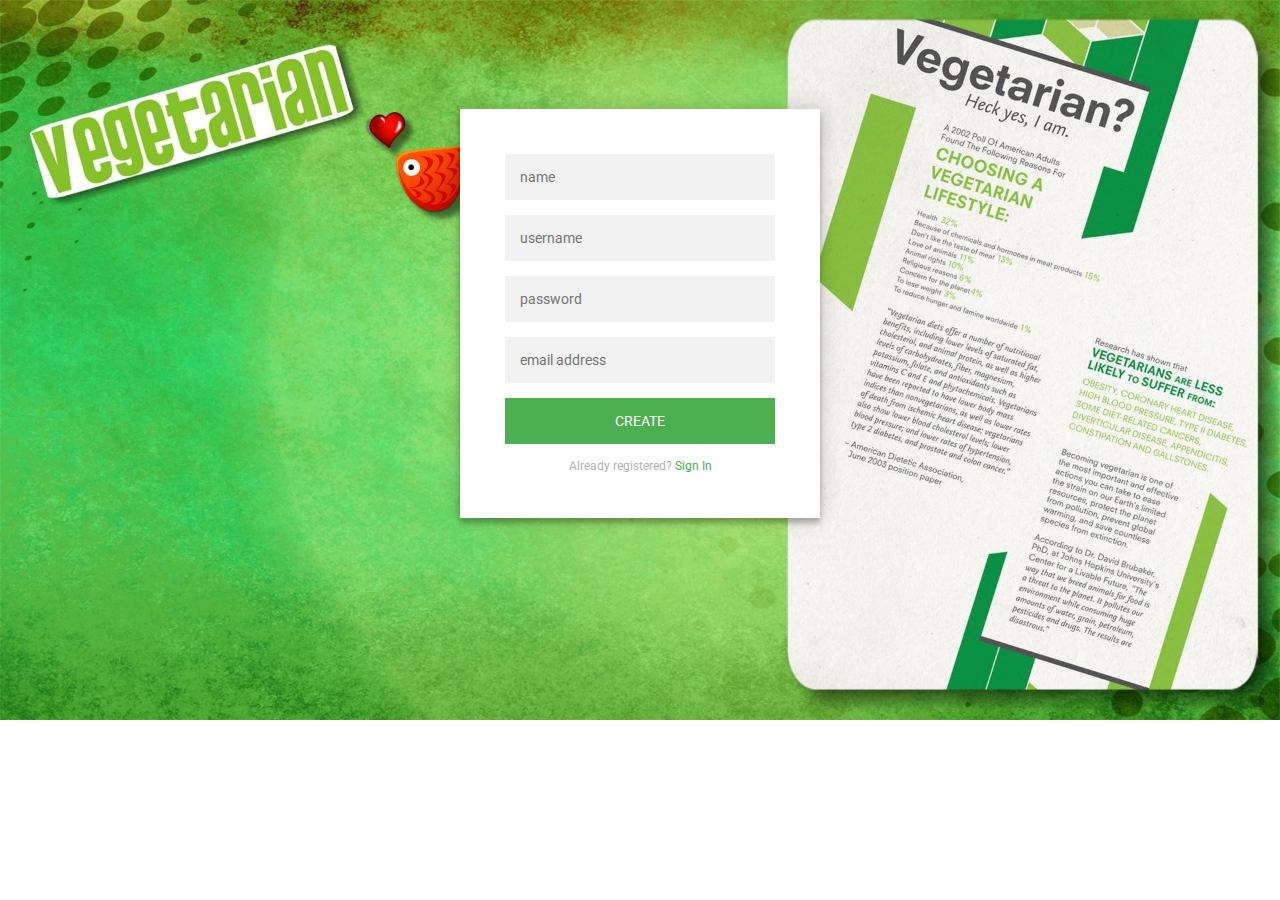
<file: src/main/webapp/register.html>
<!DOCTYPE html>
<html lang="en">
<head>
    <meta charset="UTF-8">
    <title>GoVegetarian Sign Up</title>
    <link rel="stylesheet" href="styles.css">
    <script type = "text/javascript" src = "script.js" ></script>
    <style>
        body{
        background-image: url("resources/salad1.jpg");
        background-repeat: no-repeat;
        background-size: cover;
        }
    </style>
</head>
<div class="register-page">
    <div class="form">
        <form class="register-form" method = "post" name="registerForm" action="registerServlet">
            <input type="text" name="name" placeholder="name"/>
            <input type="text" name="userName" placeholder="username"/>
            <input type="password" name="password" placeholder="password"/>
            <input type="text" name="email" placeholder="email address"/>

            <button type = "submit">create</button>
            <p class="message">Already registered? <a href="index.html">Sign In</a></p>
        </form>
    </div>
</div>


</body>
</html>
</file>
<file: src/main/webapp/styles.css>
@import url(https://fonts.googleapis.com/css?family=Roboto:300);

.login-page {
  width: 360px;
  padding: 8% 0 0;
  margin: auto;
}
.register-page {
  width: 360px;
  padding: 8% 0 0;
  margin: auto;
}
.form {
  position: relative;
  z-index: 1;
  background: #FFFFFF;
  max-width: 360px;
  margin: 0 auto 100px;
  padding: 45px;
  text-align: center;
  box-shadow: 0 0 20px 0 rgba(0, 0, 0, 0.2), 0 5px 5px 0 rgba(0, 0, 0, 0.24);
}
.form input {
  font-family: "Roboto", sans-serif;
  outline: 0;
  background: #f2f2f2;
  width: 100%;
  border: 0;
  margin: 0 0 15px;
  padding: 15px;
  box-sizing: border-box;
  font-size: 14px;
}
.form button {
  font-family: "Roboto", sans-serif;
  text-transform: uppercase;
  outline: 0;
  background: #4CAF50;
  width: 100%;
  border: 0;
  padding: 15px;
  color: #FFFFFF;
  font-size: 14px;
  -webkit-transition: all 0.3 ease;
  transition: all 0.3 ease;
  cursor: pointer;
}
.form button:hover,.form button:active,.form button:focus {
  background: #43A047;
}
.form .message {
  margin: 15px 0 0;
  color: #b3b3b3;
  font-size: 12px;
}
.form .message a {
  color: #4CAF50;
  text-decoration: none;
}

.container {
  position: relative;
  z-index: 1;
  max-width: 300px;
  margin: 0 auto;
}
.container:before, .container:after {
  content: "";
  display: block;
  clear: both;
}
.container .info {
  margin: 50px auto;
  text-align: center;
}
.container .info h1 {
  margin: 0 0 15px;
  padding: 0;
  font-size: 36px;
  font-weight: 300;
  color: #1a1a1a;
}
.container .info span {
  color: #4d4d4d;
  font-size: 12px;
}
.container .info span a {
  color: #000000;
  text-decoration: none;
}
.container .info span .fa {
  color: #EF3B3A;
}

body {
  background: #76b852; /* fallback for old browsers */
  background: -webkit-linear-gradient(right, #76b852, #8DC26F);
  background: -moz-linear-gradient(right, #76b852, #8DC26F);
  background: -o-linear-gradient(right, #76b852, #8DC26F);
  background: linear-gradient(to left, #76b852, #8DC26F);
  font-family: "Roboto", sans-serif;
  -webkit-font-smoothing: antialiased;
  -moz-osx-font-smoothing: grayscale;
}
</file>
<file: src/main/webapp/recipestyle.css>
/* [Master Stylesheet v1.0]

- Template Name: Delicious - Food Blog Template
- Template Author: Colorlib
- Template URL: colorlib.com
- Version: 1.0.0

*/
/* :: 1.0 Import Fonts */
@import url("https://fonts.googleapis.com/css?family=Open+Sans:300,300i,400,400i,600,600i,700,700i,800,800i");
/* :: 2.0 Import All CSS */
@import url(css/bootstrap.min.css);
@import url(css/owl.carousel.min.css);
@import url(css/animate.css);
@import url(css/magnific-popup.css);
@import url(css/font-awesome.min.css);
@import url(css/custom-icon.css);
@import url(css/classy-nav.min.css);
@import url(css/nice-select.min.css);
/* :: 3.0 Base CSS */
* {
  margin: 0;
  padding: 0; }

body {
  font-family: "Open Sans", sans-serif;
  font-size: 14px; }

h1,
h2,
h3,
h4,
h5,
h6 {
  color: #000000;
  line-height: 1.3;
  font-weight: 600; }

p {
  color: #9b9b9b;
  font-size: 14px;
  line-height: 2;
  font-weight: 400; }

a,
a:hover,
a:focus {
  -webkit-transition-duration: 500ms;
  transition-duration: 500ms;
  text-decoration: none;
  outline: 0 solid transparent;
  color: #000000;
  font-weight: 600;
  font-size: 14px;
  color: #474747; }

ul,
ol {
  margin: 0; }
  ul li,
  ol li {
    list-style: none; }

img {
  height: auto;
  max-width: 100%; }

/* Spacing */
.mt-15 {
  margin-top: 15px !important; }

.mt-30 {
  margin-top: 30px !important; }

.mt-50 {
  margin-top: 50px !important; }

.mt-70 {
  margin-top: 70px !important; }

.mt-100 {
  margin-top: 100px !important; }

.mb-15 {
  margin-bottom: 15px !important; }

.mb-30 {
  margin-bottom: 30px !important; }

.mb-50 {
  margin-bottom: 50px !important; }

.mb-70 {
  margin-bottom: 70px !important; }

.mb-80 {
  margin-bottom: 80px !important; }

.mb-100 {
  margin-bottom: 100px !important; }

.ml-15 {
  margin-left: 15px !important; }

.ml-30 {
  margin-left: 30px !important; }

.ml-50 {
  margin-left: 50px !important; }

.mr-15 {
  margin-right: 15px !important; }

.mr-30 {
  margin-right: 30px !important; }

.mr-50 {
  margin-right: 50px !important; }

/* Height */
.height-400 {
  height: 400px !important; }

.height-500 {
  height: 500px !important; }

.height-600 {
  height: 600px !important; }

.height-700 {
  height: 700px !important; }

.height-800 {
  height: 800px !important; }

/* Section Padding */
.section-padding-80 {
  padding-top: 80px;
  padding-bottom: 80px; }

.section-padding-80-0 {
  padding-top: 80px;
  padding-bottom: 0; }

.section-padding-0-80 {
  padding-top: 0;
  padding-bottom: 80px; }

/* Section Heading */
.section-heading {
  position: relative;
  z-index: 1;
  margin-bottom: 80px;
  text-align: center; }
  .section-heading h3 {
    font-size: 30px;
    margin-bottom: 0; }
  .section-heading.text-left {
    text-align: left !important; }
  .section-heading.white h3 {
    color: #ffffff; }

/* Preloader */
#preloader {
  background-color: #ffffff;
  width: 100%;
  height: 100%;
  position: fixed;
  top: 0;
  left: 0;
  right: 0;
  z-index: 5000; }
  #preloader img {
    width: 30px;
    position: absolute;
    top: 50%;
    left: 50%;
    -webkit-transform: translate(-50%, -50%);
    transform: translate(-50%, -50%);
    z-index: 10; }
  #preloader .circle-preloader {
    display: block;
    width: 60px;
    height: 60px;
    border: 2px solid #ccc;
    border-bottom-color: #1c8314;
    border-radius: 50%;
    position: absolute;
    top: 0;
    left: 0;
    right: 0;
    bottom: 0;
    margin: auto;
    animation: spin 2s infinite linear; }
@-webkit-keyframes spin {
  100% {
    -webkit-transform: rotate(360deg);
    transform: rotate(360deg); } }
@keyframes spin {
  100% {
    -webkit-transform: rotate(360deg);
    transform: rotate(360deg); } }
/* Miscellaneous */
.bg-img {
  background-position: center center;
  background-size: cover;
  background-repeat: no-repeat; }

.bg-white {
  background-color: #ffffff !important; }

.bg-dark {
  background-color: #000000 !important; }

.bg-transparent {
  background-color: transparent !important; }

.font-bold {
  font-weight: 700; }

.font-light {
  font-weight: 300; }

.bg-overlay {
  position: relative;
  z-index: 2;
  background-position: center center;
  background-size: cover; }
  .bg-overlay::after {
    background-color: rgba(10, 12, 18, 0.55);
    position: absolute;
    z-index: -1;
    top: 0;
    left: 0;
    width: 100%;
    height: 100%;
    content: ""; }

.mfp-image-holder .mfp-close,
.mfp-iframe-holder .mfp-close {
  color: #ffffff;
  right: 0;
  padding-right: 0;
  width: 30px;
  height: 30px;
  background-color: #40ba37;
  line-height: 30px;
  text-align: center;
  position: absolute;
  top: 0;
  right: -30px; }
  @media only screen and (min-width: 768px) and (max-width: 991px) {
    .mfp-image-holder .mfp-close,
    .mfp-iframe-holder .mfp-close {
      right: 0; } }
  @media only screen and (max-width: 767px) {
    .mfp-image-holder .mfp-close,
    .mfp-iframe-holder .mfp-close {
      right: 0; } }

input:focus,
textarea:focus {
  outline: none;
  box-shadow: none;
  border-color: transparent; }

.nice-select {
  border: none;
  background-color: #f3f5f8;
  border-radius: 0;
  width: 100%;
  height: 60px;
  line-height: 60px;
  color: #2f2f2f; }
  .nice-select span {
    color: #2f2f2f; }
  .nice-select::after {
    right: 20px; }
  .nice-select .list {
    background-color: #ffffff;
    border: none;
    border-radius: 0;
    box-shadow: 0 0 4px 0 rgba(0, 0, 0, 0.1);
    margin-top: 0;
    width: 100%; }

/* ScrollUp */
#scrollUp {
  background-color: #40ba37;
  border-radius: 0;
  bottom: 60px;
  box-shadow: 0 2px 6px 0 rgba(0, 0, 0, 0.3);
  color: #ffffff;
  font-size: 24px;
  height: 40px;
  line-height: 38px;
  right: 60px;
  text-align: center;
  width: 40px;
  -webkit-transition-duration: 500ms;
  transition-duration: 500ms; }
  #scrollUp:hover {
    background-color: #141414; }
  @media only screen and (max-width: 767px) {
    #scrollUp {
      bottom: 30px;
      right: 30px; } }

/* Button */
.delicious-btn {
  display: inline-block;
  min-width: 160px;
  height: 60px;
  color: #ffffff;
  border: none;
  border-left: 3px solid #1c8314;
  border-radius: 0;
  padding: 0 30px;
  font-size: 16px;
  line-height: 58px;
  font-weight: 600;
  -webkit-transition-duration: 500ms;
  transition-duration: 500ms;
  text-transform: capitalize;
  background-color: #40ba37; }
  .delicious-btn.active, .delicious-btn:hover, .delicious-btn:focus {
    font-size: 16px;
    font-weight: 600;
    color: #ffffff;
    background-color: #1c8314;
    border-color: #40ba37; }
  .delicious-btn.btn-2 {
    background-color: #1c8314;
    border-color: #40ba37; }
    .delicious-btn.btn-2.active, .delicious-btn.btn-2:hover, .delicious-btn.btn-2:focus {
      background-color: #40ba37;
      border-color: #1c8314; }
  .delicious-btn.btn-3 {
    background-color: #474747;
    border-color: #1c8314; }
    .delicious-btn.btn-3.active, .delicious-btn.btn-3:hover, .delicious-btn.btn-3:focus {
      background-color: #40ba37;
      border-color: #1c8314; }
  .delicious-btn.btn-4 {
    background-color: transparent;
    border: 3px solid #40ba37;
    line-height: 53px;
    color: #40ba37; }
    @media only screen and (max-width: 767px) {
      .delicious-btn.btn-4 {
        height: 40px;
        line-height: 33px; } }
    .delicious-btn.btn-4.active, .delicious-btn.btn-4:hover, .delicious-btn.btn-4:focus {
      line-height: 53px;
      color: #ffffff;
      background-color: #40ba37; }
      @media only screen and (max-width: 767px) {
        .delicious-btn.btn-4.active, .delicious-btn.btn-4:hover, .delicious-btn.btn-4:focus {
          height: 40px;
          line-height: 33px; } }
  @media only screen and (max-width: 767px) {
    .delicious-btn {
      height: 40px;
      line-height: 39px; } }

/* :: 4.0 Search Wrapper */
.search-wrapper {
  width: 100%;
  height: 70px;
  position: fixed;
  z-index: 200;
  top: -80px;
  left: 0;
  background-color: #40ba37;
  -webkit-transition-duration: 700ms;
  transition-duration: 700ms; }
  .search-wrapper form {
    position: relative;
    z-index: 1; }
    .search-wrapper form input {
      width: 90%;
      height: 40px;
      border: 2px solid #ffffff;
      font-size: 12px;
      font-style: italic;
      padding: 0 20px;
      margin: 15px 0; }
      @media only screen and (max-width: 767px) {
        .search-wrapper form input {
          width: 80%; } }
    .search-wrapper form button {
      position: absolute;
      width: 60px;
      height: 40px;
      z-index: 1;
      top: 15px;
      border: none;
      right: 10%;
      cursor: pointer;
      outline: none; }
      @media only screen and (max-width: 767px) {
        .search-wrapper form button {
          right: 20%; } }
  .search-wrapper .close-btn {
    position: absolute;
    width: 70px;
    height: 100%;
    background-color: #000000;
    line-height: 50px;
    color: #ffffff;
    text-align: center;
    cursor: pointer;
    line-height: 70px;
    font-size: 12px;
    right: 0;
    top: 0;
    z-index: 100; }
  .search-wrapper.on {
    top: 0; }

/* :: 5.0 Header Area CSS */
.header-area {
  position: relative;
  z-index: 100;
  width: 100%; }
  .header-area .top-header-area {
    width: 100%;
    height: 50px;
    background-color: #ffffff;
    border-bottom: 1px solid #dddee9; }
    @media only screen and (max-width: 767px) {
      .header-area .top-header-area {
        height: 70px; } }
    .header-area .top-header-area .breaking-news {
      position: relative;
      z-index: 1; }
      .header-area .top-header-area .breaking-news .ticker {
        width: 100%;
        text-align: left;
        position: relative;
        overflow: hidden; }
        .header-area .top-header-area .breaking-news .ticker ul {
          width: 100%;
          position: relative;
          z-index: 1; }
          .header-area .top-header-area .breaking-news .ticker ul li {
            display: none;
            width: 100%; }
            .header-area .top-header-area .breaking-news .ticker ul li a {
              font-size: 14px;
              color: #b6b6b6;
              font-style: italic; }
              .header-area .top-header-area .breaking-news .ticker ul li a:hover, .header-area .top-header-area .breaking-news .ticker ul li a:focus {
                color: #40ba37; }
    .header-area .top-header-area .top-social-info a {
      display: inline-block;
      color: #b6b6b6;
      font-size: 13px;
      margin-right: 30px; }
      .header-area .top-header-area .top-social-info a:last-child {
        margin-right: 0; }
      .header-area .top-header-area .top-social-info a:hover, .header-area .top-header-area .top-social-info a:focus, .header-area .top-header-area .top-social-info a.active {
        color: #40ba37; }
  .header-area .delicious-main-menu {
    position: relative;
    width: 100%;
    z-index: 100;
    height: 145px; }
    @media only screen and (max-width: 767px) {
      .header-area .delicious-main-menu {
        height: 80px; } }
    .header-area .delicious-main-menu .classy-nav-container {
      background-color: transparent; }
    .header-area .delicious-main-menu .classy-navbar {
      height: 145px;
      padding: 0; }
      @media only screen and (max-width: 767px) {
        .header-area .delicious-main-menu .classy-navbar {
          height: 80px; } }
      .header-area .delicious-main-menu .classy-navbar .classynav ul li a {
        font-weight: 600; }
        .header-area .delicious-main-menu .classy-navbar .classynav ul li a:hover, .header-area .delicious-main-menu .classy-navbar .classynav ul li a:focus {
          font-weight: 600; }
      .header-area .delicious-main-menu .classy-navbar .classynav > ul > li > a {
        text-transform: uppercase;
        padding: 12px 18px 11px;
        background-color: transparent;
        border-bottom: 3px solid transparent;
        line-height: 1;
        color: #474747;
        font-weight: 600; }
        .header-area .delicious-main-menu .classy-navbar .classynav > ul > li > a:hover, .header-area .delicious-main-menu .classy-navbar .classynav > ul > li > a:focus {
          font-size: 14px;
          color: #ffffff;
          background-color: #40ba37;
          border-bottom: 3px solid #1c8314; }
          .header-area .delicious-main-menu .classy-navbar .classynav > ul > li > a:hover::after, .header-area .delicious-main-menu .classy-navbar .classynav > ul > li > a:focus::after {
            color: #ffffff; }
      .header-area .delicious-main-menu .classy-navbar .classynav > ul > li.active > a {
        color: #ffffff;
        background-color: #40ba37;
        border-bottom: 3px solid #1c8314; }
        .header-area .delicious-main-menu .classy-navbar .classynav > ul > li.active > a::after {
          color: #ffffff; }
    .header-area .delicious-main-menu .classynav .search-btn {
      color: #b6b6b6;
      margin-left: 150px;
      cursor: pointer;
      -webkit-transition-duration: 500ms;
      transition-duration: 500ms; }
      .header-area .delicious-main-menu .classynav .search-btn i {
        -webkit-transition-duration: 500ms;
        transition-duration: 500ms; }
      .header-area .delicious-main-menu .classynav .search-btn:hover i, .header-area .delicious-main-menu .classynav .search-btn:focus i {
        color: #40ba37; }
      @media only screen and (min-width: 992px) and (max-width: 1199px) {
        .header-area .delicious-main-menu .classynav .search-btn {
          margin-left: 50px; } }
      @media only screen and (min-width: 768px) and (max-width: 991px) {
        .header-area .delicious-main-menu .classynav .search-btn {
          margin-left: 30px;
          margin-top: 30px; } }
      @media only screen and (max-width: 767px) {
        .header-area .delicious-main-menu .classynav .search-btn {
          margin-left: 30px;
          margin-top: 30px; } }
  @media only screen and (max-width: 767px) {
    .header-area .nav-brand img {
      max-width: 90px; } }

/* :: 6.0 Welcome Area CSS */
.hero-area {
  position: relative;
  z-index: 1;
  margin-left: 4%;
  margin-right: 4%; }

.hero-slides {
  position: relative;
  z-index: 1; }
  .hero-slides .single-hero-slide {
    width: 100%;
    height: 820px;
    position: relative;
    z-index: 1; }
    @media only screen and (min-width: 992px) and (max-width: 1199px) {
      .hero-slides .single-hero-slide {
        height: 650px; } }
    @media only screen and (min-width: 768px) and (max-width: 991px) {
      .hero-slides .single-hero-slide {
        height: 650px; } }
    @media only screen and (max-width: 767px) {
      .hero-slides .single-hero-slide {
        height: 650px; } }
    .hero-slides .single-hero-slide .hero-slides-content {
      position: relative;
      z-index: 1;
      padding: 60px 50px;
      border-left: 3px solid #40ba37;
      background-color: rgba(24, 24, 24, 0.54); }
      @media only screen and (max-width: 767px) {
        .hero-slides .single-hero-slide .hero-slides-content {
          padding: 30px 20px; } }
      .hero-slides .single-hero-slide .hero-slides-content h2 {
        font-size: 30px;
        color: #ffffff;
        margin-bottom: 30px;
        font-weight: 600; }
        @media only screen and (max-width: 767px) {
          .hero-slides .single-hero-slide .hero-slides-content h2 {
            font-size: 24px; } }
      .hero-slides .single-hero-slide .hero-slides-content p {
        font-size: 16px;
        margin-bottom: 50px;
        color: #ffffff; }
  .hero-slides .owl-prev,
  .hero-slides .owl-next {
    background-color: transparent;
    width: 40px;
    height: 40px;
    line-height: 40px;
    color: #ffffff;
    top: 50%;
    margin-top: -20px;
    left: 4%;
    position: absolute;
    z-index: 10;
    text-align: center;
    font-size: 16px;
    font-weight: 600;
    opacity: 0;
    visibility: hidden;
    -webkit-transition-duration: 500ms;
    transition-duration: 500ms;
    border-bottom: 3px solid #1c8314; }
    @media only screen and (max-width: 767px) {
      .hero-slides .owl-prev,
      .hero-slides .owl-next {
        font-size: 13px; } }
  .hero-slides .owl-next {
    left: auto;
    right: 4%; }
  .hero-slides:hover .owl-prev, .hero-slides:hover .owl-next {
    opacity: 1;
    visibility: visible; }
  .hero-slides .owl-dots {
    display: -webkit-box;
    display: -ms-flexbox;
    display: flex;
    position: absolute;
    bottom: 50px;
    z-index: 10;
    width: 80%;
    left: 17%; }
    .hero-slides .owl-dots .owl-dot {
      font-size: 16px;
      font-weight: 600;
      color: #ffffff;
      margin-right: 10px; }
      .hero-slides .owl-dots .owl-dot.active {
        color: #1c8314; }

@media only screen and (min-width: 768px) and (max-width: 991px) {
  .breakpoint-on .classynav ul li.cn-dropdown-item > a::after,
  .breakpoint-on .classynav ul li.megamenu-item > a::after {
    top: 10px; } }
@media only screen and (max-width: 767px) {
  .breakpoint-on .classynav ul li.cn-dropdown-item > a::after,
  .breakpoint-on .classynav ul li.megamenu-item > a::after {
    top: 10px; } }

/* :: 7.0 Top Catagory Area */
.single-top-catagory {
  position: relative;
  z-index: 2;
  margin-bottom: 80px;
  -webkit-transition-duration: 500ms;
  transition-duration: 500ms;
  overflow: hidden; }
  .single-top-catagory img {
    width: 100%; }
  .single-top-catagory::after {
    content: "";
    position: absolute;
    height: 100%;
    width: 100%;
    z-index: 5;
    top: 0;
    left: 0;
    background: rgba(0, 0, 0, 0.8);
    background: -webkit-linear-gradient(to right, #000, rgba(0, 0, 0, 0.1));
    background: linear-gradient(to right, #000, rgba(0, 0, 0, 0.1)); }
  .single-top-catagory .top-cta-content {
    position: absolute;
    top: 50%;
    left: 40px;
    width: auto;
    height: auto;
    -webkit-transform: translateY(-50%);
    transform: translateY(-50%);
    z-index: 10; }
    .single-top-catagory .top-cta-content h3 {
      font-size: 30px;
      color: #ffffff;
      font-weight: 600;
      margin-bottom: 5px; }
      @media only screen and (max-width: 767px) {
        .single-top-catagory .top-cta-content h3 {
          font-size: 18px; } }
    .single-top-catagory .top-cta-content h6 {
      color: #ffffff;
      margin-bottom: 30px;
      display: block;
      font-weight: 400; }
      @media only screen and (max-width: 767px) {
        .single-top-catagory .top-cta-content h6 {
          margin-bottom: 10px; } }

/* :: 8.0 Best Receipe Area */
.best-receipe-area {
  position: relative;
  z-index: 1;
  padding-bottom: 50px; }

.single-best-receipe-area {
  position: relative;
  z-index: 1; }
  .single-best-receipe-area img {
    border-bottom: 3px solid #40ba37; }
  .single-best-receipe-area .receipe-content {
    padding-top: 30px;
    text-align: center; }
    .single-best-receipe-area .receipe-content h5 {
      font-size: 18px;
      margin-bottom: 10px;
      font-weight: 400;
      -webkit-transition-duration: 500ms;
      transition-duration: 500ms; }
      .single-best-receipe-area .receipe-content h5:hover, .single-best-receipe-area .receipe-content h5:focus {
        color: #40ba37; }
    .single-best-receipe-area .receipe-content .ratings i {
      font-size: 11px;
      color: #fbb710;
      display: inline-block;
      padding: 0 1px; }

/* :: 9.0 Cta Area */
.cta-area {
  position: relative;
  z-index: 2;
  width: 100%;
  height: 675px;
  background-attachment: fixed; }
  .cta-area .cta-content h2 {
    font-size: 72px;
    margin-bottom: 20px;
    color: #ffffff;
    font-weight: 400; }
    @media only screen and (min-width: 992px) and (max-width: 1199px) {
      .cta-area .cta-content h2 {
        font-size: 48px; } }
    @media only screen and (min-width: 768px) and (max-width: 991px) {
      .cta-area .cta-content h2 {
        font-size: 48px; } }
    @media only screen and (max-width: 767px) {
      .cta-area .cta-content h2 {
        font-size: 30px; } }
  .cta-area .cta-content p {
    color: #ffffff;
    margin-bottom: 100px;
    font-size: 16px; }
    @media only screen and (max-width: 767px) {
      .cta-area .cta-content p {
        margin-bottom: 50px; } }

/* :: 10.0 Small Receipe Area */
.small-receipe-area {
  position: relative;
  z-index: 1;
  padding-bottom: 30px; }

.single-small-receipe-area {
  position: relative;
  z-index: 1;
  margin-bottom: 50px; }
  .single-small-receipe-area .receipe-thumb {
    -webkit-box-flex: 0;
    -ms-flex: 0 0 100px;
    flex: 0 0 100px;
    max-width: 100px;
    width: 100px;
    padding-right: 20px; }
  .single-small-receipe-area .receipe-content span {
    font-size: 12px;
    display: block;
    color: #40ba37; }
  .single-small-receipe-area .receipe-content a {
    display: block; }
    .single-small-receipe-area .receipe-content a h5 {
      color: #474747;
      font-size: 18px;
      margin-bottom: 5px;
      -webkit-transition-duration: 500ms;
      transition-duration: 500ms; }
      @media only screen and (min-width: 992px) and (max-width: 1199px) {
        .single-small-receipe-area .receipe-content a h5 {
          font-size: 16px; } }
      .single-small-receipe-area .receipe-content a h5:hover, .single-small-receipe-area .receipe-content a h5:focus {
        color: #40ba37; }
  .single-small-receipe-area .receipe-content .ratings i {
    font-size: 11px;
    color: #fbb710;
    display: inline-block;
    padding: 0 1px; }
  .single-small-receipe-area .receipe-content p {
    font-size: 12px;
    margin-bottom: 0;
    color: #9b9b9b; }

/* :: 11.0 Quote Area */
.quote-area {
  position: relative;
  z-index: 1;
  border: 10px solid #40ba37;
  padding: 40px 25px;
  margin-bottom: 80px; }
  .quote-area span {
    font-size: 48px;
    font-style: italic;
    margin-bottom: 30px;
    display: block;
    color: #40ba37;
    line-height: 1; }
  .quote-area h4 {
    font-size: 24px;
    line-height: 1.5;
    font-style: italic;
    margin-bottom: 40px;
    color: #474747; }
    @media only screen and (min-width: 992px) and (max-width: 1199px) {
      .quote-area h4 {
        font-size: 20px; } }
  .quote-area p {
    color: #474747;
    font-size: 16px;
    margin-bottom: 50px; }
  .quote-area .date-comments .date {
    font-size: 12px;
    color: #40ba37; }
  .quote-area .date-comments .comments {
    font-size: 12px;
    color: #9b9b9b; }

/* :: 12.0 Newsletter Area */
.newsletter-area {
  position: relative;
  z-index: 1;
  margin-bottom: 80px; }
  .newsletter-area h4 {
    font-size: 24px;
    margin-bottom: 50px;
    display: block;
    color: #474747; }
    @media only screen and (min-width: 992px) and (max-width: 1199px) {
      .newsletter-area h4 {
        font-size: 20px; } }

.newsletter-form {
  padding: 30px 15px 100px; }
  .newsletter-form form input {
    width: 100%;
    height: 60px;
    border: none;
    background-color: #ffffff;
    color: #9b9b9b;
    font-size: 12px;
    font-style: italic;
    border-left: 3px solid #1c8314;
    padding: 0 20px;
    margin-bottom: 25px; }
  .newsletter-form p {
    margin-top: 30px;
    color: #ffffff;
    font-size: 12px;
    margin-bottom: 0;
    font-style: italic; }

/* :: 13.0 Delicious Adds */
.delicious-add {
  position: relative;
  z-index: 1;
  margin-bottom: 80px; }
  .delicious-add img {
    width: 100%; }

/* :: 14.0 Blog Area */
@media only screen and (min-width: 768px) and (max-width: 991px) {
  .blog-sidebar-area {
    margin-top: 80px; } }
@media only screen and (max-width: 767px) {
  .blog-sidebar-area {
    margin-top: 80px; } }

.single-blog-area {
  position: relative;
  z-index: 1; }
  .single-blog-area .blog-thumbnail {
    position: relative;
    z-index: 1; }
    .single-blog-area .blog-thumbnail .post-date {
      width: 75px;
      height: 100px;
      background-color: #40ba37;
      position: absolute;
      top: 20px;
      left: 20px;
      z-index: 10;
      -webkit-transition-duration: 500ms;
      transition-duration: 500ms;
      text-align: center; }
      @media only screen and (max-width: 767px) {
        .single-blog-area .blog-thumbnail .post-date {
          top: 10px;
          left: 10px; } }
      .single-blog-area .blog-thumbnail .post-date a {
        color: #ffffff;
        padding: 18px 10px;
        display: block;
        line-height: 1.1;
        font-size: 14px;
        font-weight: 400; }
        .single-blog-area .blog-thumbnail .post-date a span {
          font-size: 30px;
          font-weight: 700;
          display: block; }
      .single-blog-area .blog-thumbnail .post-date:hover, .single-blog-area .blog-thumbnail .post-date:focus {
        background-color: #1c8314; }
  .single-blog-area .blog-content {
    position: relative;
    z-index: 1;
    padding-top: 40px; }
    .single-blog-area .blog-content .post-title {
      font-size: 22px;
      color: #474747;
      margin-bottom: 10px; }
      .single-blog-area .blog-content .post-title:hover, .single-blog-area .blog-content .post-title:focus {
        color: #40ba37; }
    .single-blog-area .blog-content .meta-data {
      font-size: 12px;
      color: #a4a4a4;
      margin-bottom: 20px; }
      .single-blog-area .blog-content .meta-data a {
        text-decoration: underline;
        font-size: 12px;
        color: #a4a4a4; }
        .single-blog-area .blog-content .meta-data a:hover, .single-blog-area .blog-content .meta-data a:focus {
          color: #40ba37; }

.single-widget {
  position: relative;
  z-index: 1; }
  .single-widget h6 {
    margin-bottom: 50px;
    display: block; }
  .single-widget .list {
    padding-left: 30px; }
    .single-widget .list li a {
      display: block;
      padding: 5px 0;
      color: #797979; }
      .single-widget .list li a:hover, .single-widget .list li a:focus {
        color: #40ba37; }

.pagination {
  position: relative;
  z-index: 1; }
  .pagination .page-link {
    padding: 0;
    font-size: 16px;
    margin-right: 5px;
    border: none;
    color: #474747; }
    .pagination .page-link:hover, .pagination .page-link:focus {
      background-color: transparent;
      color: #40ba37; }
  .pagination .page-item.active .page-link {
    background-color: transparent;
    color: #40ba37; }

/* :: 15.0 Receipe Area */
.receipe-post-search {
  position: relative;
  z-index: 20; }
  .receipe-post-search form input {
    width: 100%;
    height: 60px;
    background-color: #f3f5f8;
    font-size: 14px;
    padding: 0 20px;
    border: none; }
  @media only screen and (min-width: 768px) and (max-width: 991px) {
    .receipe-post-search .col-12 {
      margin-bottom: 30px; } }
  @media only screen and (max-width: 767px) {
    .receipe-post-search .col-12 {
      margin-bottom: 15px; } }

.receipe-slider {
  position: relative;
  z-index: 1; }
  .receipe-slider .owl-prev,
  .receipe-slider .owl-next {
    background-color: transparent;
    width: 40px;
    height: 40px;
    line-height: 40px;
    color: #ffffff;
    top: 50%;
    margin-top: -20px;
    left: 4%;
    position: absolute;
    z-index: 10;
    text-align: center;
    font-size: 16px;
    font-weight: 600;
    opacity: 0;
    visibility: hidden;
    -webkit-transition-duration: 500ms;
    transition-duration: 500ms;
    border-bottom: 3px solid #1c8314; }
    @media only screen and (max-width: 767px) {
      .receipe-slider .owl-prev,
      .receipe-slider .owl-next {
        font-size: 14px; } }
  .receipe-slider .owl-next {
    left: auto;
    right: 4%; }
  .receipe-slider:hover .owl-prev, .receipe-slider:hover .owl-next {
    opacity: 1;
    visibility: visible; }

.receipe-headline span {
  font-size: 14px;
  display: block;
  color: #a4a4a4;
  margin-bottom: 0; }
.receipe-headline h2 {
  font-size: 36px;
  color: #474747;
  margin-bottom: 30px; }
  @media only screen and (max-width: 767px) {
    .receipe-headline h2 {
      font-size: 24px; } }
.receipe-headline .receipe-duration {
  border-left: 3px solid #40ba37;
  padding: 15px; }
  .receipe-headline .receipe-duration h6 {
    font-size: 15px;
    margin-bottom: 5px; }
    .receipe-headline .receipe-duration h6:last-child {
      margin-bottom: 0; }

.receipe-ratings .ratings {
  margin-bottom: 30px; }
.receipe-ratings i {
  font-size: 18px;
  color: #fbb710;
  padding: 0 3px; }

.single-preparation-step {
  position: relative;
  z-index: 1;
  margin-bottom: 50px; }
  .single-preparation-step h4 {
    color: #474747;
    -webkit-box-flex: 0;
    -ms-flex: 0 0 60px;
    flex: 0 0 60px;
    max-width: 60px;
    width: 60px;
    margin-bottom: 0; }

@media only screen and (min-width: 768px) and (max-width: 991px) {
  .ingredients {
    margin-bottom: 80px; } }
@media only screen and (max-width: 767px) {
  .ingredients {
    margin-bottom: 80px; } }
.ingredients h4 {
  color: #474747;
  margin-bottom: 30px; }
.ingredients .custom-checkbox .custom-control-label::before {
  border-radius: 0; }
.ingredients .custom-control-label::before {
  width: 30px;
  height: 30px;
  background-color: #f3f5f8; }
.ingredients .custom-control {
  padding-left: 2.5rem;
  margin-bottom: 30px;
  min-height: 35px; }
.ingredients .custom-control-label {
  margin-bottom: 0;
  padding-top: 5px;
  font-size: 16px;
  font-weight: 600;
  color: #2f2f2f; }
.ingredients .custom-control-label::after {
  top: 10px;
  left: 5px;
  width: 20px;
  height: 20px; }
.ingredients .custom-checkbox .custom-control-input:checked ~ .custom-control-label::before {
  background-color: #40ba37; }

/* :: 16.0 Footer Area CSS */
.footer-area {
  position: relative;
  z-index: 1;
  width: 100%;
  height: 140px;
  background-color: #ffffff; }
  @media only screen and (max-width: 767px) {
    .footer-area {
      height: 150px;
      border-top: 1px solid #ebebeb;
      margin-top: 30px; } }
  .footer-area .footer-social-info {
    padding-right: 15px; }
    .footer-area .footer-social-info a {
      display: inline-block;
      color: #b6b6b6;
      font-size: 13px;
      margin-right: 30px; }
      .footer-area .footer-social-info a:last-child {
        margin-right: 0; }
      .footer-area .footer-social-info a:hover, .footer-area .footer-social-info a:focus {
        color: #40ba37; }
  .footer-area p {
    color: #4b4b4b;
    font-weight: 600;
    margin-bottom: 0;
    padding-left: 15px; }
    @media only screen and (max-width: 767px) {
      .footer-area p {
        padding-left: 0; } }
    .footer-area p a {
      color: #4b4b4b;
      font-weight: 600; }
      .footer-area p a:hover, .footer-area p a:focus {
        color: #40ba37; }
  @media only screen and (max-width: 767px) {
    .footer-area .footer-logo {
      max-width: 90px; } }

.follow-us-instagram {
  position: relative;
  z-index: 1;
  border-top: 1px solid #dcdcdc; }
  .follow-us-instagram h5 {
    font-size: 18px;
    padding: 35px 0;
    margin-bottom: 0; }
  .follow-us-instagram .insta-feeds {
    position: relative;
    z-index: 1; }
    .follow-us-instagram .insta-feeds .single-insta-feeds {
      position: relative;
      z-index: 1;
      -webkit-box-flex: 0;
      -ms-flex: 0 0 14.2857%;
      flex: 0 0 14.2857%;
      max-width: 14.2857%;
      width: 14.2857%;
      -webkit-transition-duration: 500ms;
      transition-duration: 500ms;
      overflow: hidden; }
      @media only screen and (max-width: 767px) {
        .follow-us-instagram .insta-feeds .single-insta-feeds {
          -webkit-box-flex: 0;
          -ms-flex: 0 0 25%;
          flex: 0 0 25%;
          max-width: 25%;
          width: 25%; } }
      @media only screen and (min-width: 576px) and (max-width: 767px) {
        .follow-us-instagram .insta-feeds .single-insta-feeds {
          -webkit-box-flex: 0;
          -ms-flex: 0 0 20%;
          flex: 0 0 20%;
          max-width: 20%;
          width: 20%; } }
      .follow-us-instagram .insta-feeds .single-insta-feeds img {
        width: 100%;
        -webkit-transition-duration: 500ms;
        transition-duration: 500ms; }
      .follow-us-instagram .insta-feeds .single-insta-feeds .insta-icon {
        position: absolute;
        width: 100%;
        height: 100%;
        background-color: rgba(64, 186, 55, 0.9);
        top: 0;
        left: 0;
        z-index: 10;
        cursor: pointer;
        opacity: 0;
        visibility: hidden;
        display: -webkit-box;
        display: -ms-flexbox;
        display: flex;
        -webkit-box-align: center;
        -ms-flex-align: center;
        -ms-grid-row-align: center;
        align-items: center;
        -webkit-box-pack: center;
        -ms-flex-pack: center;
        justify-content: center;
        -webkit-transition-duration: 500ms;
        transition-duration: 500ms; }
        .follow-us-instagram .insta-feeds .single-insta-feeds .insta-icon a {
          display: inline-block;
          color: #ffffff;
          font-size: 18px; }
      .follow-us-instagram .insta-feeds .single-insta-feeds:hover img {
        -webkit-transform: scale(1.2) rotate(2.5deg);
        transform: scale(1.2) rotate(2.5deg); }
      .follow-us-instagram .insta-feeds .single-insta-feeds:hover .insta-icon {
        opacity: 1;
        visibility: visible; }

/* :: 17.0 Breadcumb Area CSS */
.breadcumb-area {
  position: relative;
  z-index: 10;
  width: 92%;
  height: 190px;
  margin-left: 4%;
  margin-right: 4%; }
  @media only screen and (max-width: 767px) {
    .breadcumb-area {
      height: 120px; } }
  .breadcumb-area .breadcumb-text h2 {
    font-size: 30px;
    margin-bottom: 0;
    color: #ffffff; }
    @media only screen and (max-width: 767px) {
      .breadcumb-area .breadcumb-text h2 {
        font-size: 24px; } }

/* About Us Area */
.sub-heading {
  line-height: 2;
  font-size: 18px;
  text-align: center; }

/* :: 18.0 Contact Area CSS */
.map-area {
  position: relative;
  z-index: 2; }
  .map-area #googleMap {
    width: 100%;
    height: 680px; }
    @media only screen and (min-width: 768px) and (max-width: 991px) {
      .map-area #googleMap {
        height: 500px; } }
    @media only screen and (max-width: 767px) {
      .map-area #googleMap {
        height: 350px; } }

.single-contact-information {
  position: relative;
  z-index: 1; }
  .single-contact-information h6 {
    font-size: 14px;
    border-bottom: 2px solid #40ba37;
    display: inline-block;
    color: #40ba37; }

.contact-form-area .form-control {
  height: 52px;
  width: 100%;
  background-color: #f3f5f8;
  font-size: 12px;
  font-style: italic;
  margin-bottom: 15px;
  border: none;
  border-left: 3px solid #f3f5f8;
  border-radius: 0;
  padding: 15px 30px;
  -webkit-transition-duration: 500ms;
  transition-duration: 500ms; }
  .contact-form-area .form-control:focus {
    border-left: 3px solid #40ba37;
    box-shadow: none; }
.contact-form-area textarea.form-control {
  height: 200px;
  -webkit-transition-duration: 500ms;
  transition-duration: 500ms; }

/* :: 19.0 Elements Area CSS */
.elements-title h2 {
  font-size: 30px;
  margin-bottom: 70px;
  color: #4b4b4b; }

.single-pie-bar h6 {
  font-size: 18px;
  margin-bottom: 0; }

.single-cool-fact {
  position: relative;
  text-align: center;
  z-index: 1;
  margin-bottom: 80px; }
  .single-cool-fact img {
    display: block;
    margin: 0 auto 10px; }
  .single-cool-fact h3 {
    font-size: 48px;
    margin-bottom: 10px;
    color: #40ba37;
    font-weight: 700; }
  .single-cool-fact h6 {
    font-size: 18px;
    margin-bottom: 0; }

/* Accordians */
.single-accordion.panel {
  background-color: #ffffff;
  border: 0 solid transparent;
  border-radius: 4px;
  box-shadow: 0 0 0 transparent;
  margin-bottom: 15px; }
.single-accordion:last-of-type {
  margin-bottom: 0; }
.single-accordion h6 {
  margin-bottom: 0;
  text-transform: uppercase; }
  .single-accordion h6 a {
    border-radius: 0;
    background-color: #40ba37;
    color: #ffffff;
    border-left: 3px solid #1c8314;
    display: block;
    margin: 0;
    padding: 20px 60px 20px 20px;
    position: relative;
    font-size: 14px;
    text-transform: capitalize;
    font-weight: 600; }
    .single-accordion h6 a span {
      font-size: 10px;
      position: absolute;
      right: 20px;
      text-align: center;
      top: 23px; }
      .single-accordion h6 a span.accor-open {
        opacity: 0;
        -ms-filter: "progid:DXImageTransform.Microsoft.Alpha(Opacity=0)";
        filter: alpha(opacity=0); }
    .single-accordion h6 a.collapsed {
      background-color: #f3f5f8;
      color: #9b9b9b;
      border-left: 3px solid #40ba37; }
      .single-accordion h6 a.collapsed span.accor-close {
        opacity: 0;
        -ms-filter: "progid:DXImageTransform.Microsoft.Alpha(Opacity=0)";
        filter: alpha(opacity=0); }
      .single-accordion h6 a.collapsed span.accor-open {
        opacity: 1;
        -ms-filter: "progid:DXImageTransform.Microsoft.Alpha(Opacity=100)";
        filter: alpha(opacity=100); }
.single-accordion .accordion-content {
  border-top: 0 solid transparent;
  box-shadow: none; }
  .single-accordion .accordion-content p {
    padding: 20px 15px 5px;
    margin-bottom: 0; }

/* Tabs CSS*/
.delicious-tabs-content {
  position: relative;
  z-index: 1; }
  .delicious-tabs-content .nav-tabs {
    border-bottom: none;
    margin-bottom: 50px; }
    .delicious-tabs-content .nav-tabs .nav-link {
      background-color: #f3f5f8;
      color: #9b9b9b;
      border: none;
      border-left: 3px solid #40ba37;
      padding: 0 15px;
      height: 50px;
      line-height: 50px;
      margin: 0 2px;
      border-radius: 0;
      font-size: 14px;
      font-weight: 600;
      margin-bottom: 5px; }
      @media only screen and (min-width: 992px) and (max-width: 1199px) {
        .delicious-tabs-content .nav-tabs .nav-link {
          padding: 0 10px; } }
      @media only screen and (max-width: 767px) {
        .delicious-tabs-content .nav-tabs .nav-link {
          padding: 0 10px; } }
      .delicious-tabs-content .nav-tabs .nav-link.active {
        background-color: #40ba37;
        color: #ffffff;
        border-left: 3px solid #1c8314; }
  .delicious-tabs-content .tab-content h6 {
    font-size: 18px; }

/* Features Area */
.single-feature-area {
  position: relative;
  z-index: 1; }
  .single-feature-area h5 {
    margin-bottom: 0;
    padding-left: 30px; }

/*# sourceMappingURL=style.css.map */
</file>
